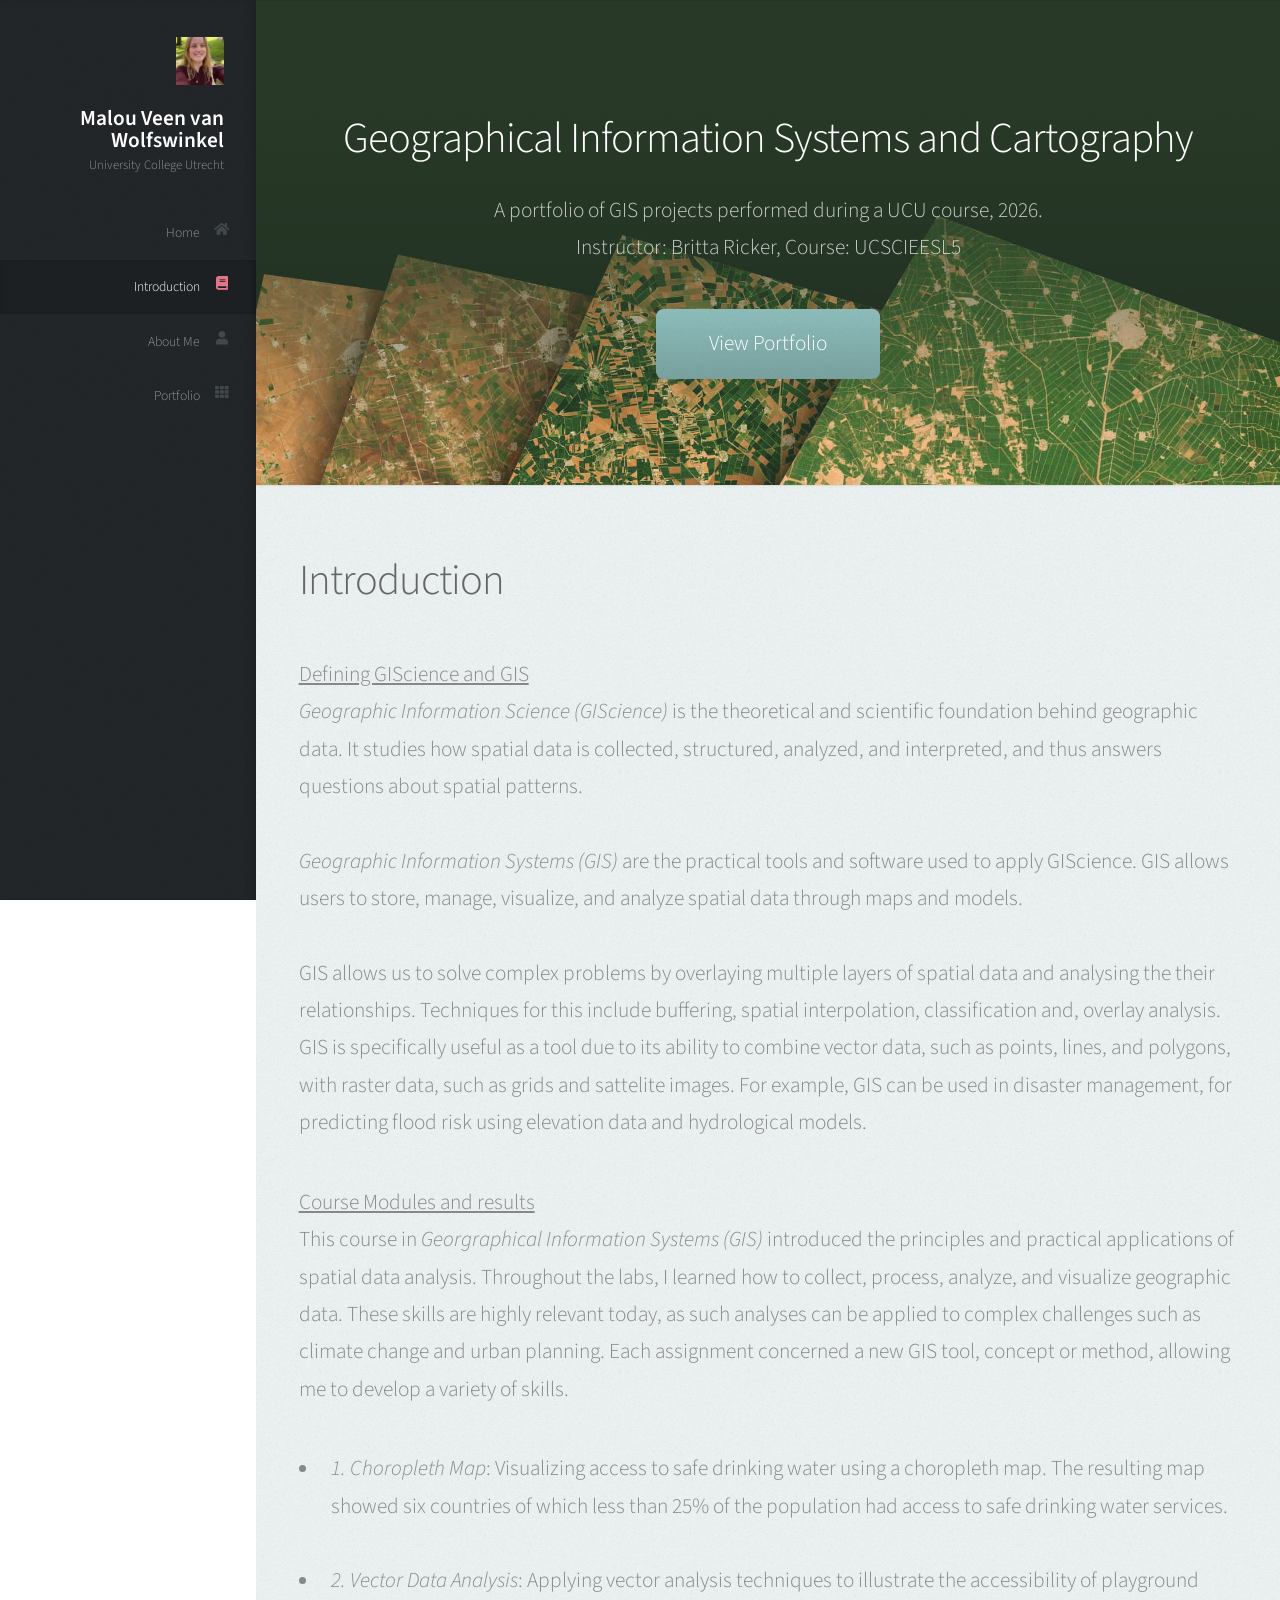
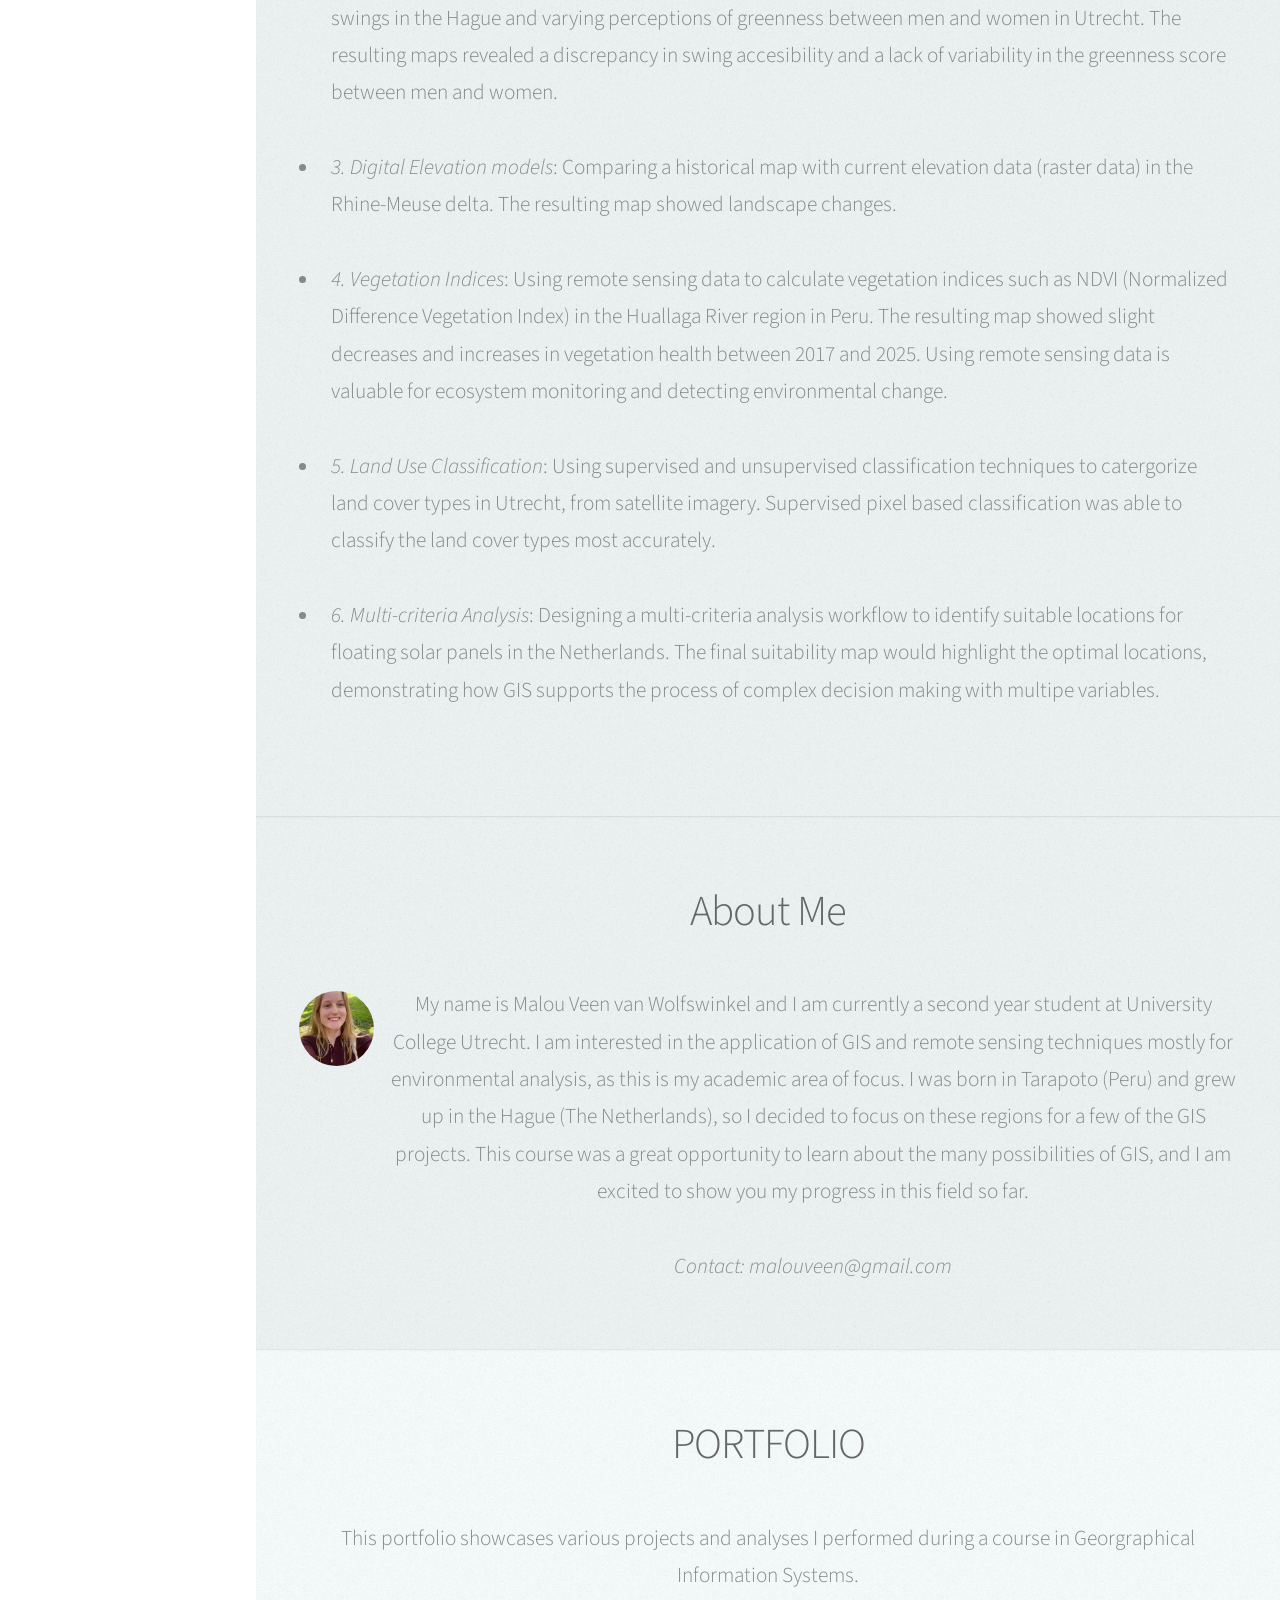
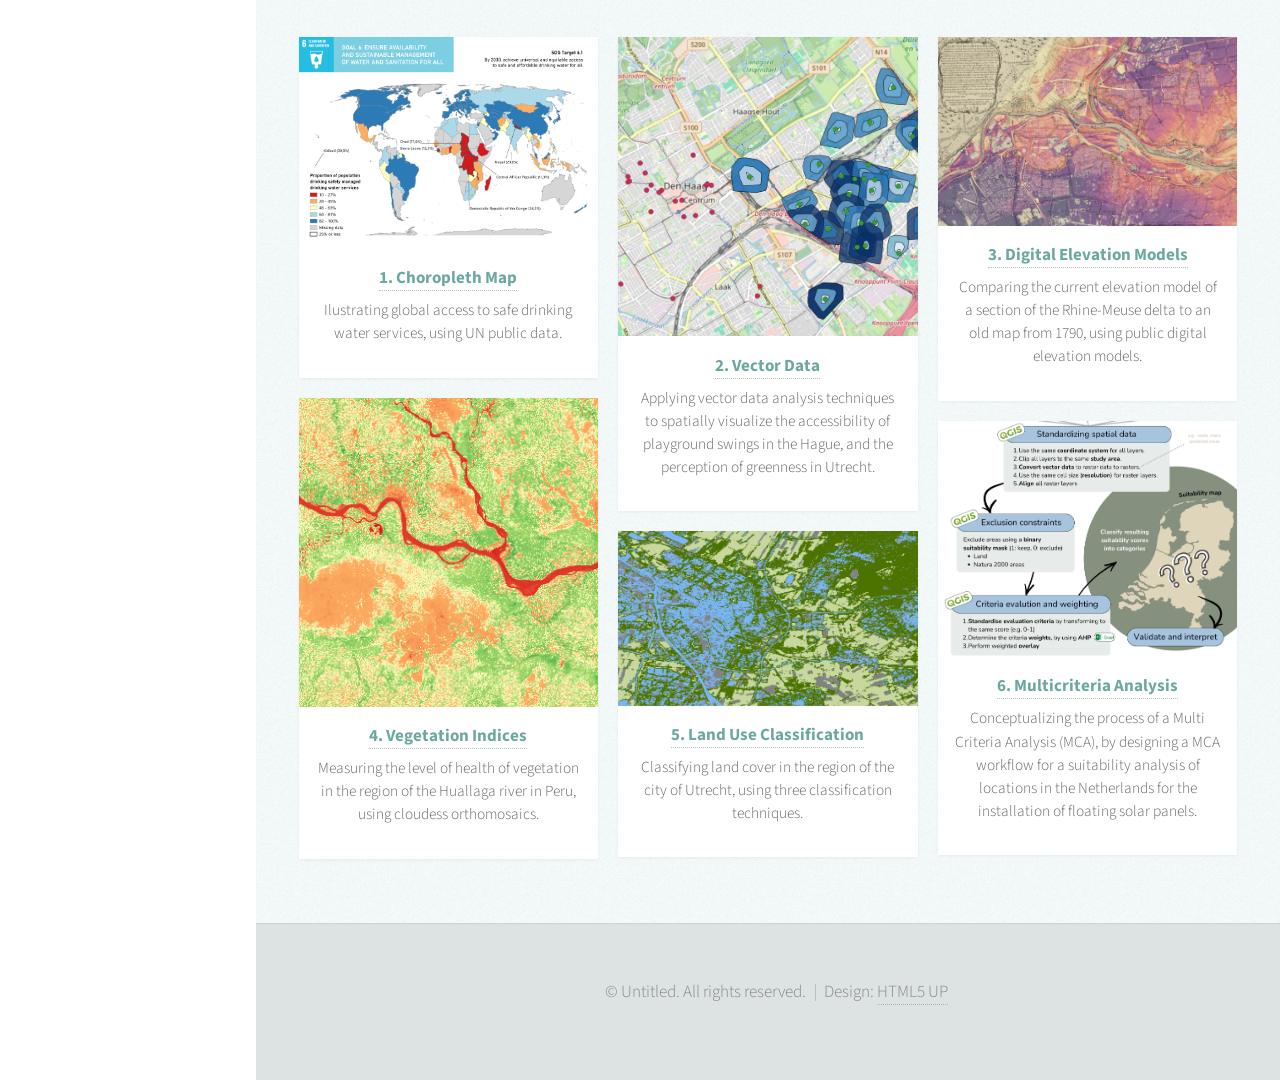
<file: index.html>
<!DOCTYPE HTML>
<!--
	Prologue by HTML5 UP
	html5up.net | @ajlkn
	Free for personal and commercial use under the CCA 3.0 license (html5up.net/license)
-->
<html>
	<head>
		<title>GIS portfolio</title>
		<meta charset="utf-8" />
		<meta name="viewport" content="width=device-width, initial-scale=1, user-scalable=no" />
		<link rel="stylesheet" href="assets/css/main.css" />
	</head>
	<body class="is-preload">

		<!-- Header -->
			<div id="header">

				<div class="top">

					<!-- Logo -->
						<div id="logo">
							<span class="image avatar48"><img src="images/profile.png" alt="" /></span>
							<h1 id="title">Malou Veen van Wolfswinkel</h1>
							<p>University College Utrecht</p>
						</div>

					<!-- Nav -->
						<nav id="nav">
							<ul>
								<li><a href="#top" id="top-link"><span class="icon solid fa-home">Home</span></a></li>
								<li><a href="#introduction" id="introduction-link"><span class="icon solid fa-book">Introduction</span></a></li>
								<li><a href="#about" id="about-link"><span class="icon solid fa-user">About Me</span></a></li>
								<li><a href="#portfolio" id="portfolio-link"><span class="icon solid fa-th">Portfolio</span></a></li>
								<!-- <li><a href="#contact" id="contact-link"><span class="icon solid fa-envelope">Contact</span></a></li> -->
							</ul>
						</nav>

				</div>

			</div>

		<!-- Main -->
			<div id="main">

				<!-- Intro -->
					<section id="top" class="one dark cover">
						<div class="container">

							<header>
								<h2 class="alt"><strong>Geographical Information Systems and Cartography</strong></h2>
								<p>
									A portfolio of GIS projects performed during a UCU course, 2026.<br>
									Instructor: Britta Ricker, Course: UCSCIEESL5<br>
								</p>
							</header>

							<footer>
								<a href="#portfolio" class="button scrolly">View Portfolio</a>
							</footer>

						</div>
					</section>

					<!--Introduction-->
					<section id="introduction" class="three" style="text-align:left;">
						<div class="container" >

							<header>
								<h2>Introduction</h2>
							</header>
							<u>
								Defining GIScience and GIS
							</u>
							<p>
								<i>Geographic Information Science (GIScience)</i> is the theoretical and scientific foundation behind geographic data. 
								It studies how spatial data is collected, structured, analyzed, and interpreted, and thus answers questions about 
								spatial patterns.<br><br>
							
								<i>Geographic Information Systems (GIS)</i> are the practical tools and software used to apply GIScience. 
								GIS allows users to store, manage, visualize, and analyze spatial data through maps and models.<br><br>

								GIS allows us to solve complex problems by overlaying multiple layers of spatial data and analysing the their relationships.
								Techniques for this include buffering, spatial interpolation, classification and, overlay analysis. GIS is specifically useful 
								as a tool due to its ability to combine vector data, such as points, lines, and polygons, with raster data, such as grids and sattelite images.
								For example, GIS can be used in disaster management, for predicting flood risk using elevation data and hydrological models. 
							</p>

							<u>Course Modules and results</u>
							<p>
								This course in <i>Georgraphical Information Systems (GIS)</i> introduced the principles and 
								practical applications of spatial data analysis. Throughout the labs, I learned how to collect,
								process, analyze, and visualize geographic data. These skills are highly relevant today, as such analyses
								can be applied to complex challenges such as climate change and urban planning.
								Each assignment concerned a new GIS tool, concept or method, allowing me to develop a variety of skills.

								<ul>
									<li>
										<i>1. Choropleth Map</i>: Visualizing access to safe drinking water using a choropleth map. The resulting map 
										showed six countries of which less than 25% of the population had access to safe drinking water services.
									</li>
									<br>
									<li>
										<i>2. Vector Data Analysis</i>: Applying vector analysis techniques to illustrate the accessibility of playground swings in the Hague
										and varying perceptions of greenness between men and women in Utrecht. The resulting maps revealed a discrepancy in swing accesibility and 
										a lack of variability in the greenness score between men and women. 
									</li>
									<br>
									<li>
										<i>3. Digital Elevation models</i>: Comparing a historical map with current elevation data (raster data) in the Rhine-Meuse delta.
										The resulting map showed landscape changes.
									</li>
									<br>
									<li>
										<i>4. Vegetation Indices</i>: Using remote sensing data to calculate vegetation indices such as NDVI (Normalized Difference Vegetation Index) in the Huallaga River region in Peru.
										The resulting map showed slight decreases and increases in vegetation health between 2017 and 2025. Using remote sensing data is valuable for ecosystem monitoring and detecting environmental change.
									</li>
									<br>
									<li>
										<i>5. Land Use Classification</i>: Using supervised and unsupervised classification techniques to catergorize land cover types in Utrecht, from satellite imagery.
										Supervised pixel based classification was able to classify the land cover types most accurately.
									</li>
									<br>
									<li>
										<i>6. Multi-criteria Analysis</i>: Designing a multi-criteria analysis workflow to identify suitable locations for floating solar panels in the Netherlands. The final suitability map would 
										highlight the optimal locations, demonstrating how GIS supports the process of complex decision making with multipe variables.
									</li>
							</p>
						</div>
					</section>

					<!-- About Me -->
					<section id="about" class="three">
						<div class="container">

							<header>
								<h2>About Me</h2>
							</header>

							<div class="about-flex">
								<img src="images/profile.png" alt="" class="about-img" />

								<p>
									My name is Malou Veen van Wolfswinkel and I am currently a second year student at University College Utrecht.   
									I am interested in the application of GIS and remote sensing techniques mostly for environmental analysis, as  
									this is my academic area of focus. I was born in Tarapoto (Peru) and grew up in the Hague (The Netherlands), so   
									I decided to focus on these regions for a few of the GIS projects. This course was a great opportunity to learn   
									about the many possibilities of GIS, and I am excited to show you my progress in this field so far.  <br><br>

									<i>Contact: malouveen@gmail.com</i>
								</p>
							</div>

						</div>
					</section>
					
				<!-- Portfolio -->
					<section id="portfolio" class="two">
						<div class="container">

							<header>
								<h2>PORTFOLIO</h2>
							</header>

							<p>This portfolio showcases various projects and analyses I performed during a course in Georgraphical Information Systems.</p>

							<div class="row">
								<div class="col-4 col-12-mobile">
									<article class="item">
										<a href="1_choropleth_map.html" class="image fit"><img src="images/1_map_combined.png" alt="" /></a>
										<header>
											<h3>
												<a href="1_choropleth_map.html">1. Choropleth Map</a>
											</h3>
											<p>Ilustrating global access to safe drinking water services, using UN public data.</p>
										</header>
									</article>
									<article class="item">
										<a href="4_vegetation_indices_embedded.html" class="image fit"><img src="images/4_vegetation_indices_cover.png" alt="" /></a>
										<header>
											<h3>
												<a href="4_vegetation_indices_embedded.html">4. Vegetation Indices</a>
											</h3>
											<p>Measuring the level of health of vegetation in the region of the Huallaga river in Peru, using cloudess orthomosaics.</p>
										</header>
									</article>
								</div>
								<div class="col-4 col-12-mobile">
									<article class="item">
										<a href="2_vector_data.html" class="image fit"><img src="images/2_residences_cover.png" alt="" /></a>
										<header>
											<h3>
												<a href="2_vector_data.html">2. Vector Data</a>
											</h3>
											<p>Applying vector data analysis techniques to spatially visualize the accessibility of playground swings in the Hague, and the perception of greenness in Utrecht. </p>
										</header>
									</article>
									<article class="item">
										<a href="5_land_use.html" class="image fit"><img src="images/5_cover.png" alt="" /></a>
										<header>
											<h3>
												<a href="5_land_use.html">5. Land Use Classification</a>
											</h3>
											<p>Classifying land cover in the region of the city of Utrecht, using three classification techniques.</p>
										</header>
									</article>
								</div>
								<div class="col-4 col-12-mobile">
									<article class="item">
										<a href="3_digital_elevation.html" class="image fit"><img src="images/3_elevation_cover.png" alt="" /></a>
										<header>
											<h3>
												<a href="3_digital_elevation.html">3. Digital Elevation Models</a>
											</h3>
											<p>Comparing the current elevation model of a section of the Rhine-Meuse delta to an old map from 1790, using public digital elevation models.</p>
										</header>
									</article>
									<article class="item">
										<a href="6_multi_criteria_analysis.html" class="image fit"><img src="images/6_cover.png" alt="" /></a>
										<header>
											<h3>
												<a href="6_multi_criteria_analysis.html">6. Multicriteria Analysis</a>
											</h3>
											<p>Conceptualizing the process of a Multi Criteria Analysis (MCA), by designing a MCA workflow for a suitability analysis of locations in the Netherlands for the installation of floating solar panels. </p>
										</header>
									</article>
								</div>
							</div>

						</div>
					</section>

			</div>

		<!-- Footer -->
			<div id="footer">

				<!-- Copyright -->
					<ul class="copyright">
						<li>&copy; Untitled. All rights reserved.</li><li>Design: <a href="http://html5up.net">HTML5 UP</a></li>
					</ul>

			</div>

		<!-- Scripts -->
			<script src="assets/js/jquery.min.js"></script>
			<script src="assets/js/jquery.scrolly.min.js"></script>
			<script src="assets/js/jquery.scrollex.min.js"></script>
			<script src="assets/js/browser.min.js"></script>
			<script src="assets/js/breakpoints.min.js"></script>
			<script src="assets/js/util.js"></script>
			<script src="assets/js/main.js"></script>

	</body>
</html>
</file>
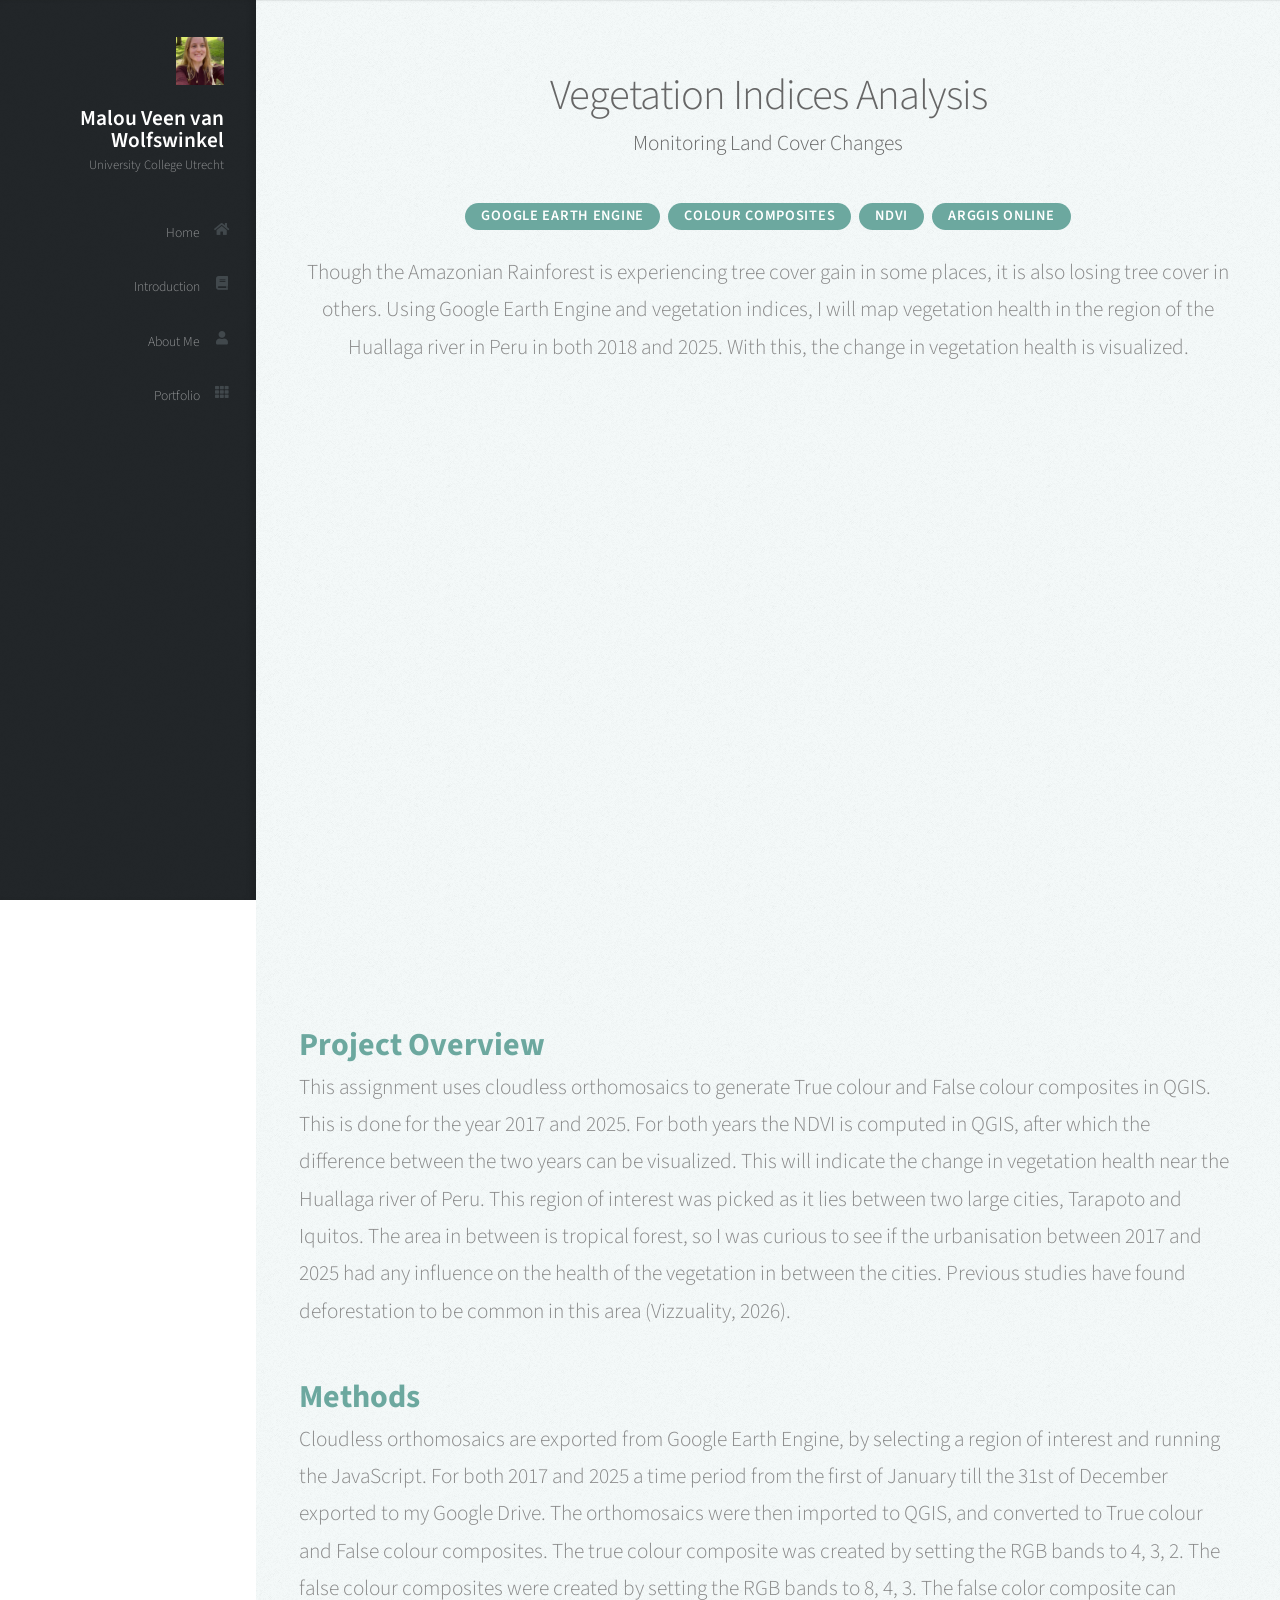
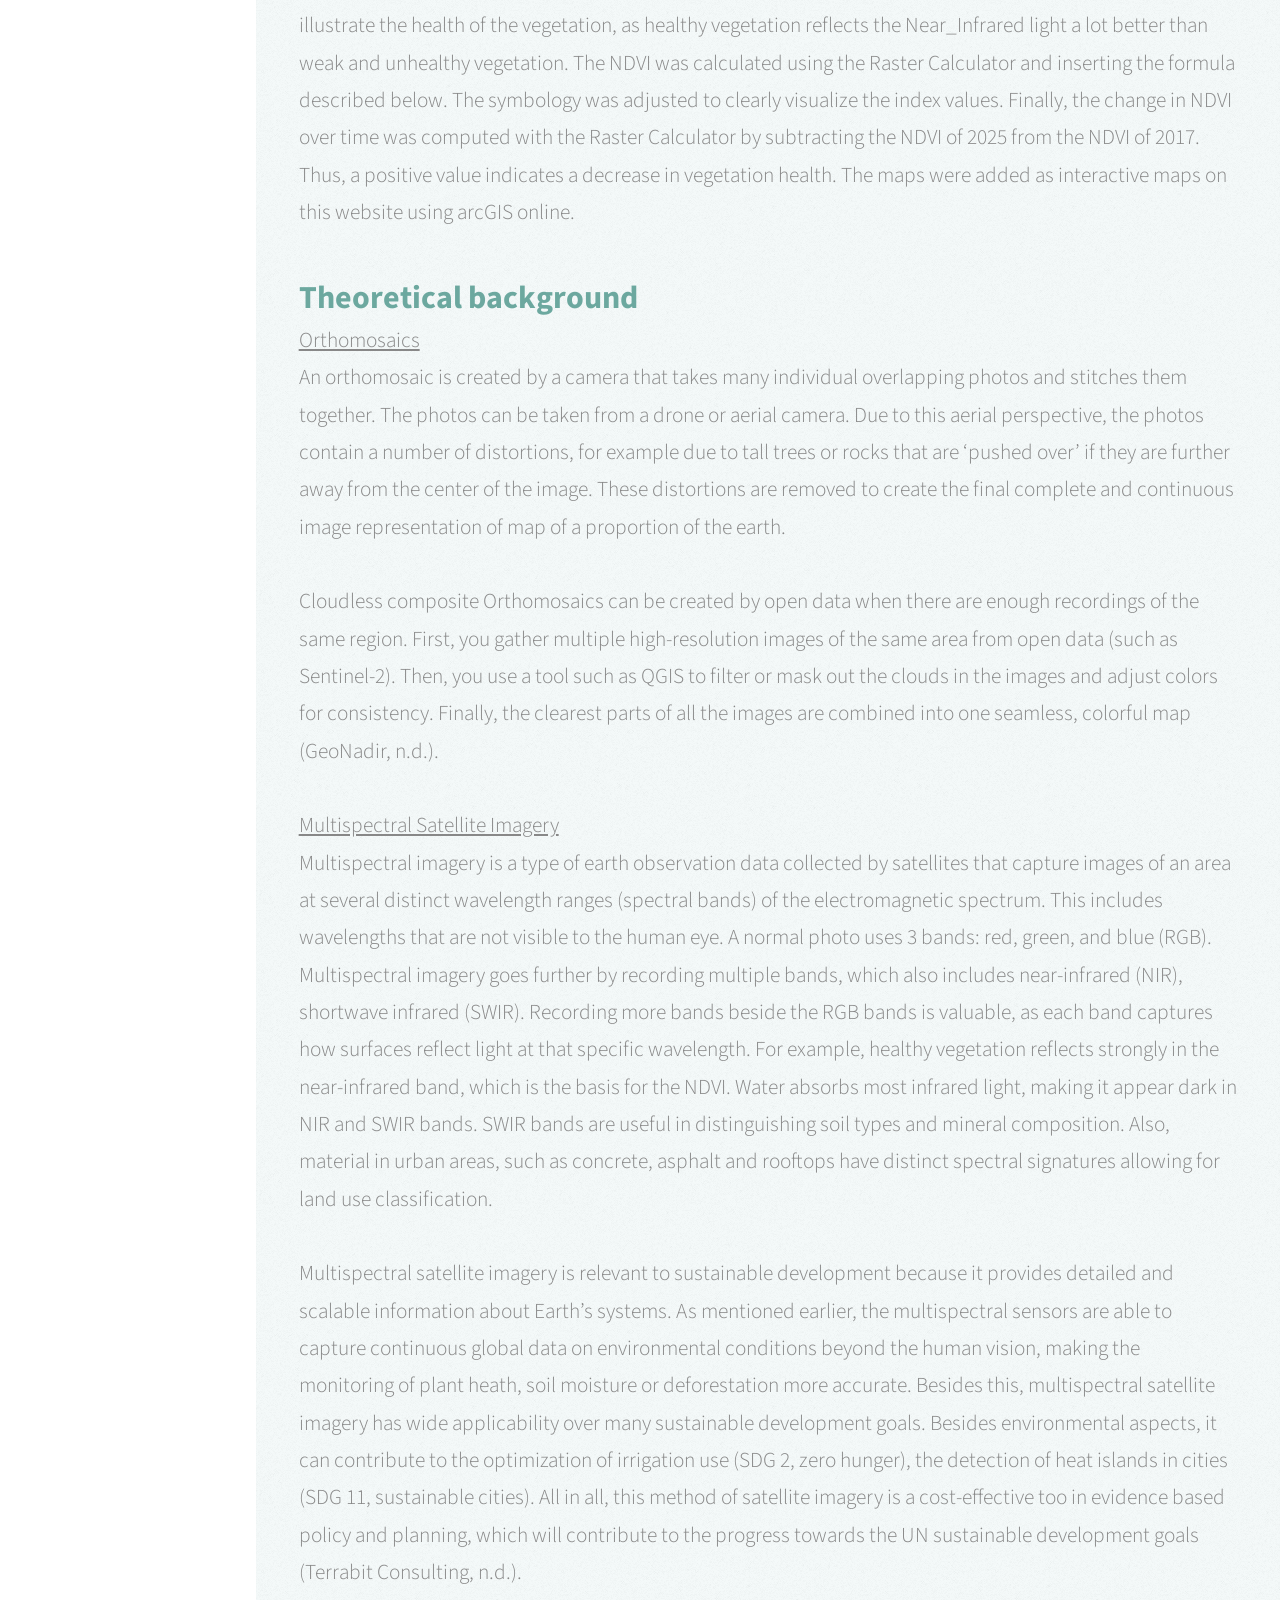
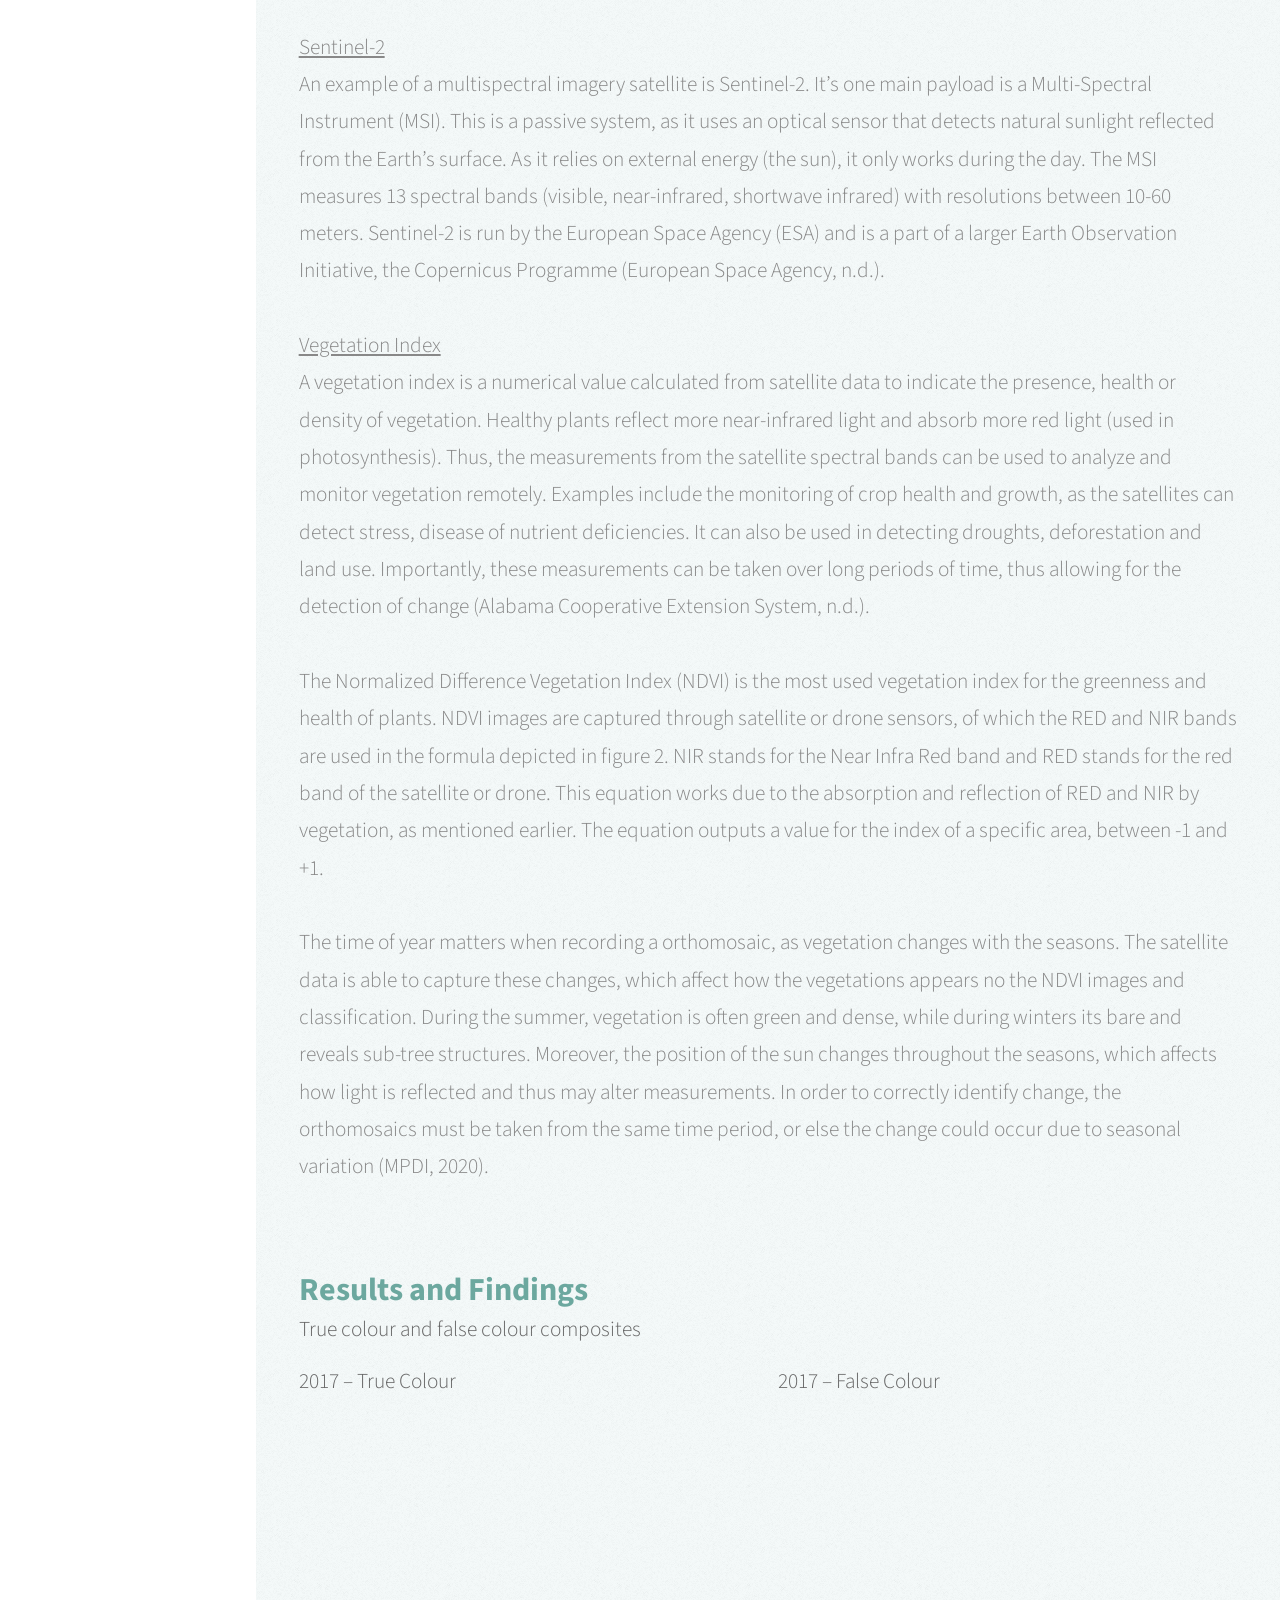
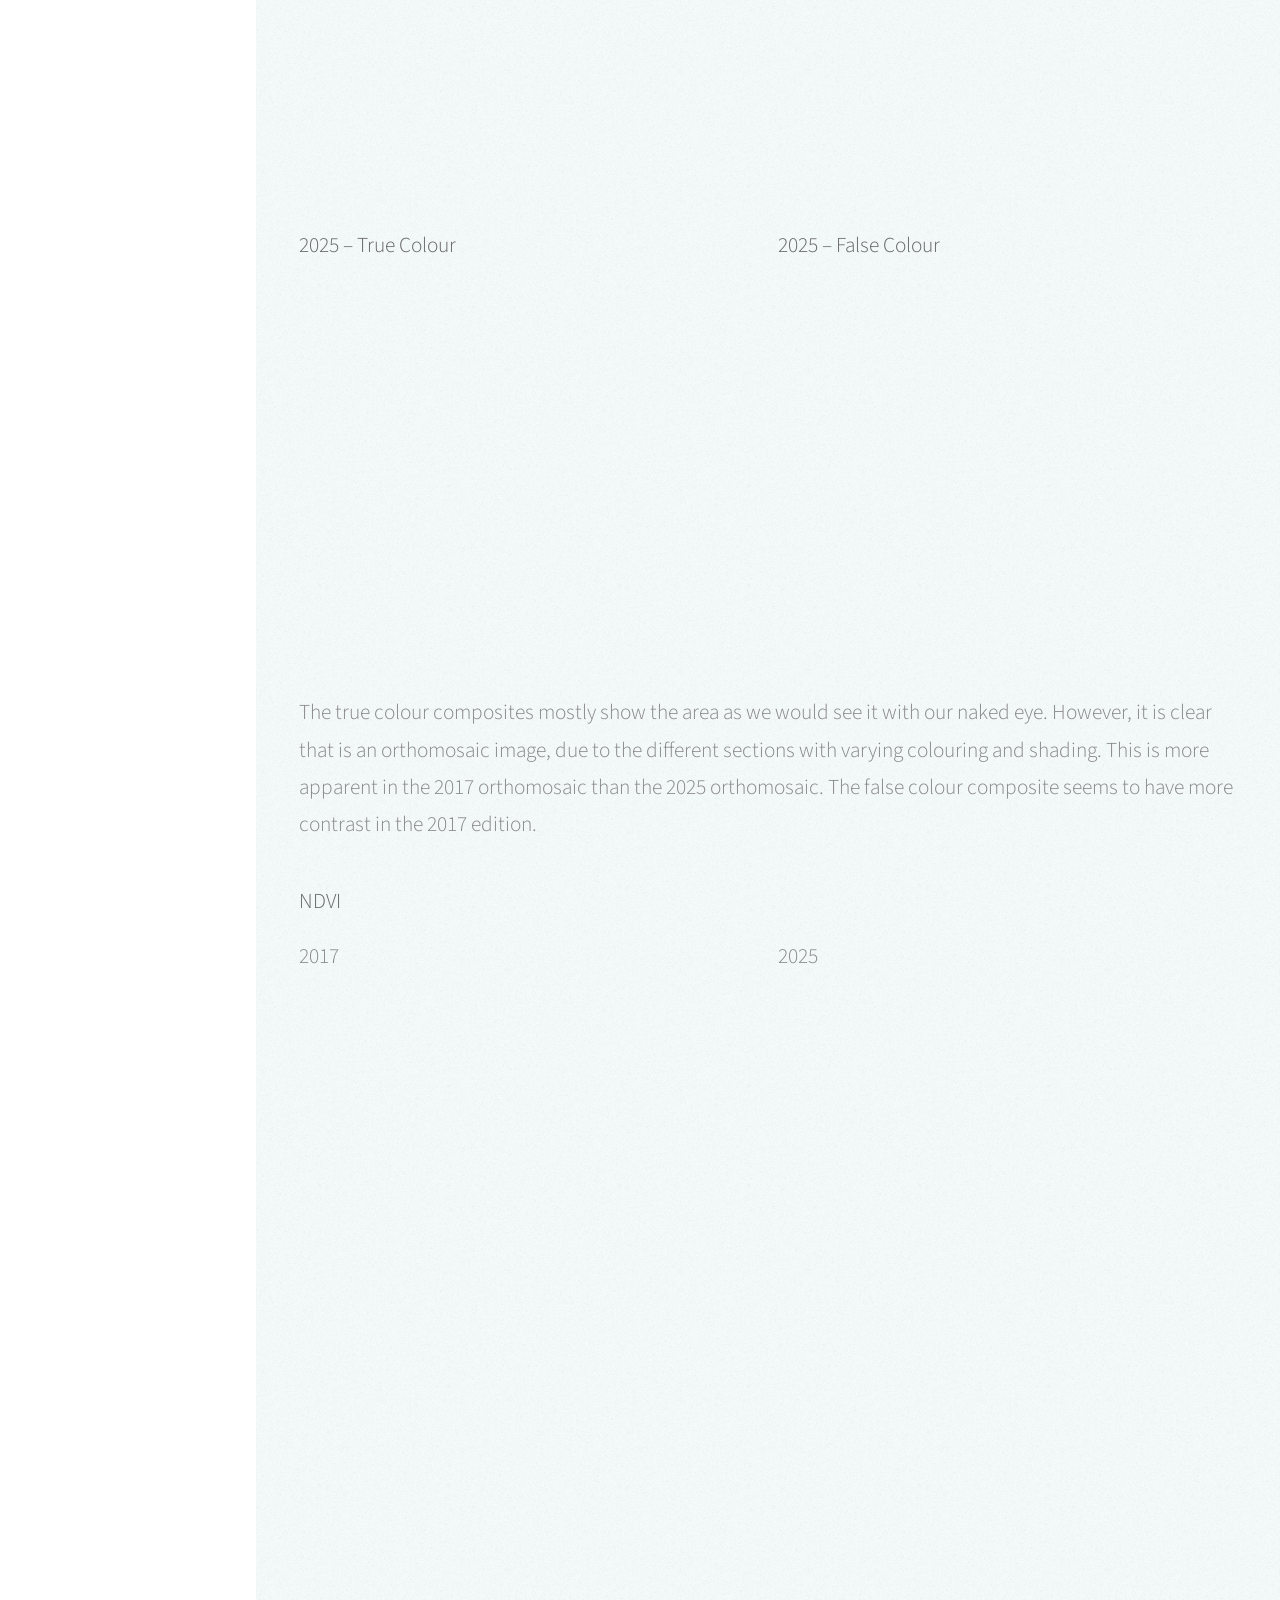
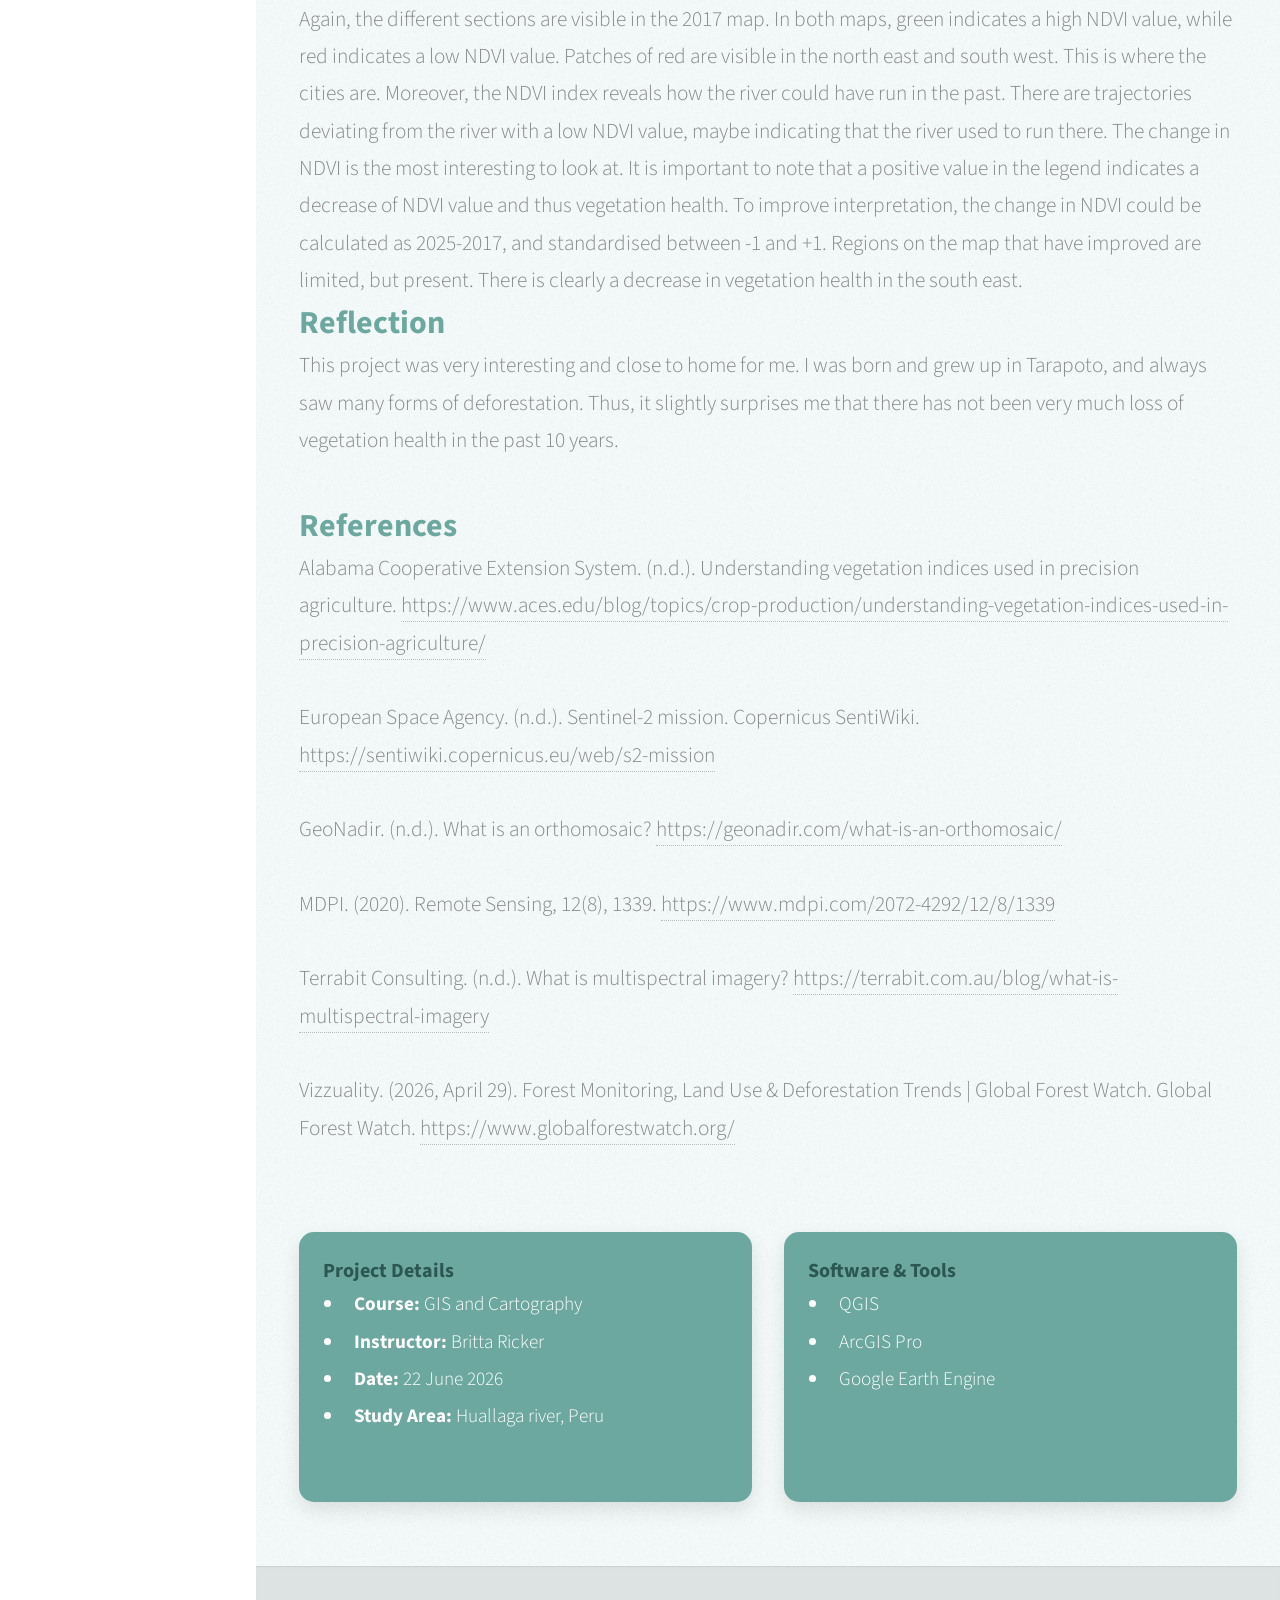
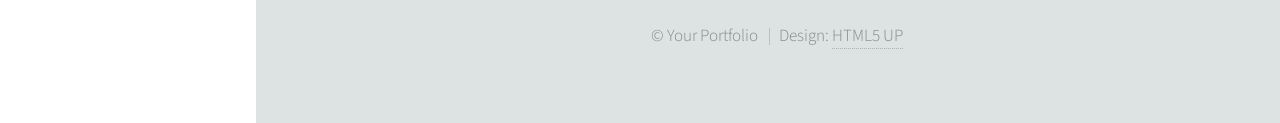
<file: 4_vegetation_indices_embedded.html>
<!DOCTYPE HTML>
<!-- Styled to match template_index.html -->
<html>

  <head>
    <title>4. Vegetation Indices Analysis</title>
    <meta charset="utf-8" />
    <meta name="viewport" content="width=device-width, initial-scale=1" />

    <!-- ✅ Template CSS -->
    <link rel="stylesheet" href="assets/css/main.css" />

    <style>
    body {
      margin: 0;
    }

    .grid {
      display: grid;
      grid-template-columns: 1fr 1fr;  /* 2 columns */
      grid-template-rows: 1fr 1fr;     /* 2 rows */
      height: 100vh;                   /* full screen height */
      width: 100vw;                    /* full screen width */
    }

    arcgis-embedded-map {
      width: 100%;
      height: 100%;
    }

    .map-grid-2x2 {
      display: grid;
      grid-template-columns: 1fr 1fr;
      gap: 20px;
      margin: 20px 0;
    }

    .map-row-2 {
      display: grid;
      grid-template-columns: 1fr 1fr;
      gap: 20px;
      margin: 20px 0;
    }

    .map-card iframe {
      width: 100%;
      height: 400px;
      border: none;
    }
    </style>

  </head>

  <body class="is-preload">

    <!-- Header (same as template) -->
    <div id="header">

      <div class="top">

        <!-- Logo -->
        <div id="logo">
          <span class="image avatar48">
            <img src="images/profile.png" alt="" />
          </span>
          <h1 id="title">Malou Veen van Wolfswinkel</h1>
          <p>University College Utrecht</p>
        </div>

        <!-- Nav -->
        <nav id="nav">
          <ul>
            <li><a href="index.html#top"><span class="icon solid fa-home">Home</span></a></li>
            <li><a href="index.html#introduction"><span class="icon solid fa-book">Introduction</span></a></li>
            <li><a href="index.html#about"><span class="icon solid fa-user">About Me</span></a></li>
            <li><a href="index.html#portfolio"><span class="icon solid fa-th">Portfolio</span></a></li>
          </ul>
        </nav>

      </div>
    </div>

    
    <!-- Main -->
    <div id="main">

      <!-- Project Section -->
      <section class="two">
        <div class="container">

          <header>
            <h2>Vegetation Indices Analysis</h2>
            <h4> Monitoring Land Cover Changes</h4>
          </header>

          <div class="hero-meta">
            <div class="meta-item">
              Google Earth Engine
            </div>

            <div class="meta-item">
              Colour Composites
            </div>

            <div class="meta-item">
              NDVI
            </div>

            <div class="meta-item">
                argGIS online
            </div>    
          </div>

          <p>
            Though the Amazonian Rainforest is experiencing tree cover gain in some places, it is also losing tree cover in others.
            Using Google Earth Engine and vegetation indices, I will map vegetation health in the region of the Huallaga river in Peru in both 2018 and 2025.
            With this, the change in vegetation health is visualized.
          </p>

          <!-- Content Grid -->
            <div>
              <iframe width="700" height="600" allow="local-network-access; geolocation" title="NDVI change (2017-2025)" src="https://uni-utrecht.maps.arcgis.com/apps/mapviewer/index.html?configurableview=true&webmap=67add1e4744f4b5094cd7c359ca94852&theme=light&heading=true&legend=true&center=-75.92848113428431,-4.747829581661126&scale=2311162.217155" ></iframe>
            </div>

            <div class="row">
            <div class="col-12 col-12-mobile">
              <div style="width: 100%; text-align: left;">
                <h3>Project Overview</h3>
                <p>
                  This assignment uses cloudless orthomosaics to generate True colour and False colour composites 
                  in QGIS. This is done for the year 2017 and 2025. 
                  For both years the NDVI is computed in QGIS, after which the difference between the two years can be visualized. This will 
                  indicate the change in vegetation health near the Huallaga river of Peru. This region of interest was picked as it lies between two large cities,
                  Tarapoto and Iquitos. The area in between is tropical forest, so I was curious to see if the urbanisation between 2017 and 2025 had any influence 
                  on the health of the vegetation in between the cities. Previous studies have found deforestation to be common in this area (Vizzuality, 2026). 
                </p>
                
                <h3>Methods</h3>
                <p>
                  Cloudless orthomosaics are exported from Google Earth Engine, by selecting a region of interest and running the JavaScript. For both 
                  2017 and 2025 a time period from the first of January till the 31st of December exported to my Google Drive. The orthomosaics were then imported to QGIS, 
                  and converted to True colour and False colour composites. The true colour composite was created by setting the RGB bands to 4, 3, 2. The 
                  false colour composites were created by setting the RGB bands to 8, 4, 3. The false color composite can illustrate the health of the vegetation, as healthy
                  vegetation reflects the Near_Infrared light a lot better than weak and unhealthy vegetation.
                  
                
                  The NDVI was calculated using the Raster Calculator and inserting the formula described below. The symbology was adjusted to clearly visualize the index values.
                  Finally, the change in NDVI over time was computed with the Raster Calculator by subtracting the NDVI of 2025 from the NDVI of 2017. Thus, a positive value indicates 
                  a decrease in vegetation health.
                  The maps were added as interactive maps on this website using arcGIS online.
                </p>

                <h3>Theoretical background</h3>
                <p>
                  <u>Orthomosaics</u><br>
                  An orthomosaic is created by a camera that takes many individual overlapping photos and stitches them together. The photos can be taken from a drone or aerial camera. 
                  Due to this aerial perspective, the photos contain a number of distortions, for example due to tall trees or rocks that are ‘pushed over’ if they are further away from 
                  the center of the image. These distortions are removed to create the final complete and continuous image representation of map of a proportion of the earth. <br><br>

                  Cloudless composite Orthomosaics can be created by open data when there are enough recordings of the same region. First, you gather multiple high-resolution images of the 
                  same area from open data (such as Sentinel-2). Then, you use a tool such as QGIS to filter or mask out the clouds in the images and adjust colors for consistency. Finally, 
                  the clearest parts of all the images are combined into one seamless, colorful map (GeoNadir, n.d.). <br><br>

                  <u>Multispectral Satellite Imagery</u><br>
                  Multispectral imagery is a type of earth observation data collected by satellites that capture images of an area at several distinct wavelength ranges (spectral bands) of the
                  electromagnetic spectrum. This includes wavelengths that are not visible to the human eye. A normal photo uses 3 bands: red, green, and blue (RGB). Multispectral imagery goes 
                  further by recording multiple bands, which also includes near-infrared (NIR), shortwave infrared (SWIR). Recording more bands beside the RGB bands is valuable, as each band 
                  captures how surfaces reflect light at that specific wavelength. For example, healthy vegetation reflects strongly in the near-infrared band, which is the basis for the NDVI. 
                  Water absorbs most infrared light, making it appear dark in NIR and SWIR bands. SWIR bands are useful in distinguishing soil types and mineral composition. Also, material in urban areas, 
                  such as concrete, asphalt and rooftops have distinct spectral signatures allowing for land use classification.<br><br>

                  Multispectral satellite imagery is relevant to sustainable development because it provides detailed and scalable information about Earth’s systems. As mentioned earlier, the multispectral 
                  sensors are able to capture continuous global data on environmental conditions beyond the human vision, making the monitoring of plant heath, soil moisture or deforestation more accurate. 
                  Besides this, multispectral satellite imagery has wide applicability over many sustainable development goals. Besides environmental aspects, it can contribute to the optimization of irrigation use 
                  (SDG 2, zero hunger), the detection of heat islands in cities (SDG 11, sustainable cities). All in all, this method of satellite imagery is a cost-effective too in evidence based policy and planning, 
                  which will contribute to the progress towards the UN sustainable development goals (Terrabit Consulting, n.d.). <br><br>

                  <u>Sentinel-2</u><br>
                  An example of a multispectral imagery satellite is Sentinel-2. It’s one main payload is a Multi-Spectral Instrument (MSI). This is a passive system, as it uses an optical sensor that detects natural 
                  sunlight reflected from the Earth’s surface. As it relies on external energy (the sun), it only works during the day. The MSI measures 13 spectral bands (visible, near-infrared, shortwave infrared) with 
                  resolutions between 10-60 meters. Sentinel-2 is run by the European Space Agency (ESA) and is a part of a larger Earth Observation Initiative, the Copernicus Programme (European Space Agency, n.d.). <br><br>

                  <u>Vegetation Index</u> <br>
                  A vegetation index is a numerical value calculated from satellite data to indicate the presence, health or density of vegetation. Healthy plants reflect more near-infrared light and absorb more red light 
                  (used in photosynthesis). Thus, the measurements from the satellite spectral bands can be used to analyze and monitor vegetation remotely. Examples include the monitoring of crop health and growth, as the 
                  satellites can detect stress, disease of nutrient deficiencies. It can also be used in detecting droughts, deforestation and land use. Importantly, these measurements can be taken over long periods of time, 
                  thus allowing for the detection of change (Alabama Cooperative Extension System, n.d.). <br><br>

                  The Normalized Difference Vegetation Index (NDVI) is the most used vegetation index for the greenness and health of plants. NDVI images are captured through satellite or drone sensors, of which the RED and 
                  NIR bands are used in the formula depicted in figure 2. NIR stands for the Near Infra Red band and RED stands for the red band of the satellite or drone. This equation works due to the absorption and reflection 
                  of RED and NIR by vegetation, as mentioned earlier. The equation outputs a value for the index of a specific area, between -1 and +1.<br><br>

                  The time of year matters when recording a orthomosaic, as vegetation changes with the seasons. The satellite data is able to capture these changes, which affect how the vegetations appears no the NDVI images and classification. 
                  During the summer, vegetation is often green and dense, while during winters its bare and reveals sub-tree structures. Moreover, the position of the sun changes throughout the seasons, which affects how light is reflected and 
                  thus may alter measurements. In order to correctly identify change, the orthomosaics must be taken from the same time period, or else the change could occur due to seasonal variation (MPDI, 2020). <br><br>
                </p>
        
                <h3>Results and Findings</h3>
                <h4>True colour and false colour composites</h4>
                <!--Embedded maps-->
                <div class="map-grid-2x2">
                  <div class="map-card">
                    <h4>2017 – True Colour</h4>
                    <iframe src="https://uni-utrecht.maps.arcgis.com/apps/mapviewer/index.html?webmap=91cdacb8e5cd4a33bd344192e1623de5" allowfullscreen></iframe>
                  </div>

                  <div class="map-card">
                    <h4>2017 – False Colour</h4>
                    <iframe src="https://uni-utrecht.maps.arcgis.com/apps/mapviewer/index.html?webmap=3debe3abaf564049ad118ff455d5e603" allowfullscreen></iframe>
                  </div>

                  <div class="map-card">
                    <h4>2025 – True Colour</h4>
                    <iframe src="https://uni-utrecht.maps.arcgis.com/apps/mapviewer/index.html?webmap=ee752295334b4fd0af86e637c3c4a2ba" allowfullscreen></iframe>
                  </div>

                  <div class="map-card">
                    <h4>2025 – False Colour</h4>
                    <iframe src="https://uni-utrecht.maps.arcgis.com/apps/mapviewer/index.html?webmap=a9d6d8863a0649a9b343785b0809d33d" allowfullscreen></iframe>
                  </div>
                </div>

                <p>
                    The true colour composites mostly show the area as we would see it with our naked eye. However,
                    it is clear that is an orthomosaic image, due to the different sections with varying colouring and shading. 
                    This is more apparent in the 2017 orthomosaic than the 2025 orthomosaic. The false colour composite seems to
                    have more contrast in the 2017 edition.  
                </p>

                <h5>NDVI</h5>
                <!--Embedded maps-->

                <div class="map-row-2">
                  <div>
                    <p>2017</p>
                    <iframe src="https://uni-utrecht.maps.arcgis.com/apps/mapviewer/index.html?webmap=fcc36df7e34847e291d8008efc07dfa9" allowfullscreen></iframe>
                  </div>

                  <div>
                    <p>2025</p>
                    <iframe src="https://uni-utrecht.maps.arcgis.com/apps/mapviewer/index.html?webmap=b1f8f48916484cd1aaa8e65cd1eeba64" allowfullscreen></iframe>
                  </div>
                </div>

                Again, the different sections are visible in the 2017 map. In both maps, green indicates a high NDVI value,
                while red indicates a low NDVI value. Patches of red are visible in the north east and south west. This is where the cities are. 
                Moreover, the NDVI index reveals how the river could have run in the past. There are trajectories deviating from the river with a low
                NDVI value, maybe indicating that the river used to run there. 

                The change in NDVI is the most interesting to look at. It is important to note that a positive value in the legend indicates a decrease of NDVI value and thus vegetation health. 
                To improve interpretation, the change in NDVI could be calculated as 2025-2017, and standardised between -1 and +1. Regions on the 
                map that have improved are limited, but present. There is clearly a decrease in vegetation health in the south east.
                <h3>Reflection</h3>
                <p>
                  This project was very interesting and close to home for me. I was born and grew up in Tarapoto, and always saw many forms of deforestation.
                  Thus, it slightly surprises me that there has not been very much loss of vegetation health in the past 10 years.
                </p>

                <h3>References</h3>
                Alabama Cooperative Extension System. (n.d.). Understanding vegetation indices used in precision agriculture. <a href="https://www.aces.edu/blog/topics/crop-production/understanding-vegetation-indices-used-in-precision-agriculture/">https://www.aces.edu/blog/topics/crop-production/understanding-vegetation-indices-used-in-precision-agriculture/</a> <br><br>
                European Space Agency. (n.d.). Sentinel-2 mission. Copernicus SentiWiki. <a href="https://sentiwiki.copernicus.eu/web/s2-mission">https://sentiwiki.copernicus.eu/web/s2-mission</a> <br><br>
                GeoNadir. (n.d.). What is an orthomosaic? <a href="https://geonadir.com/what-is-an-orthomosaic/">https://geonadir.com/what-is-an-orthomosaic/</a> <br><br>
                MDPI. (2020). Remote Sensing, 12(8), 1339. <a href="https://www.mdpi.com/2072-4292/12/8/1339">https://www.mdpi.com/2072-4292/12/8/1339</a> <br><br>
                Terrabit Consulting. (n.d.). What is multispectral imagery? <a href="https://terrabit.com.au/blog/what-is-multispectral-imagery">https://terrabit.com.au/blog/what-is-multispectral-imagery</a> <br><br>
                Vizzuality. (2026, April 29). Forest Monitoring, Land Use &amp; Deforestation Trends | Global Forest Watch. Global Forest Watch. <a href="https://www.globalforestwatch.org/">https://www.globalforestwatch.org/</a> <br><br>
              </div>
            </div>
          </div>

          <!-- Bottom Cards -->
          <div class="card-row">
            <div class="info-card">
              <h3>Project Details</h3>
              <ul>
                <li><strong>Course:</strong> GIS and Cartography</li>
                <li><strong>Instructor:</strong> Britta Ricker</li>
                <li><strong>Date:</strong> 22 June 2026</li>
                <li><strong>Study Area:</strong> Huallaga river, Peru</li>
              </ul>
            </div>

            <div class="info-card">
              <h3>Software & Tools</h3>
              <ul>
                <li>QGIS</li>
                <li>ArcGIS Pro</li>
                <li>Google Earth Engine</li>
              </ul>
            </div>
          </div>
        </div>
      </section>

    </div>

    <!-- Footer -->
    <div id="footer">
      <ul class="copyright">
        <li>&copy; Your Portfolio</li>
        <li>Design: <a href="http://html5up.net">HTML5 UP</a></li>
      </ul>
    </div>

    <!-- Scripts (same as template) -->
    <script src="assets/js/jquery.min.js"></script>
    <script src="assets/js/jquery.scrolly.min.js"></script>
    <script src="assets/js/jquery.scrollex.min.js"></script>
    <script src="assets/js/browser.min.js"></script>
    <script src="assets/js/breakpoints.min.js"></script>
    <script src="assets/js/util.js"></script>
    <script src="assets/js/main.js"></script>

  </body>
</html>
</file>
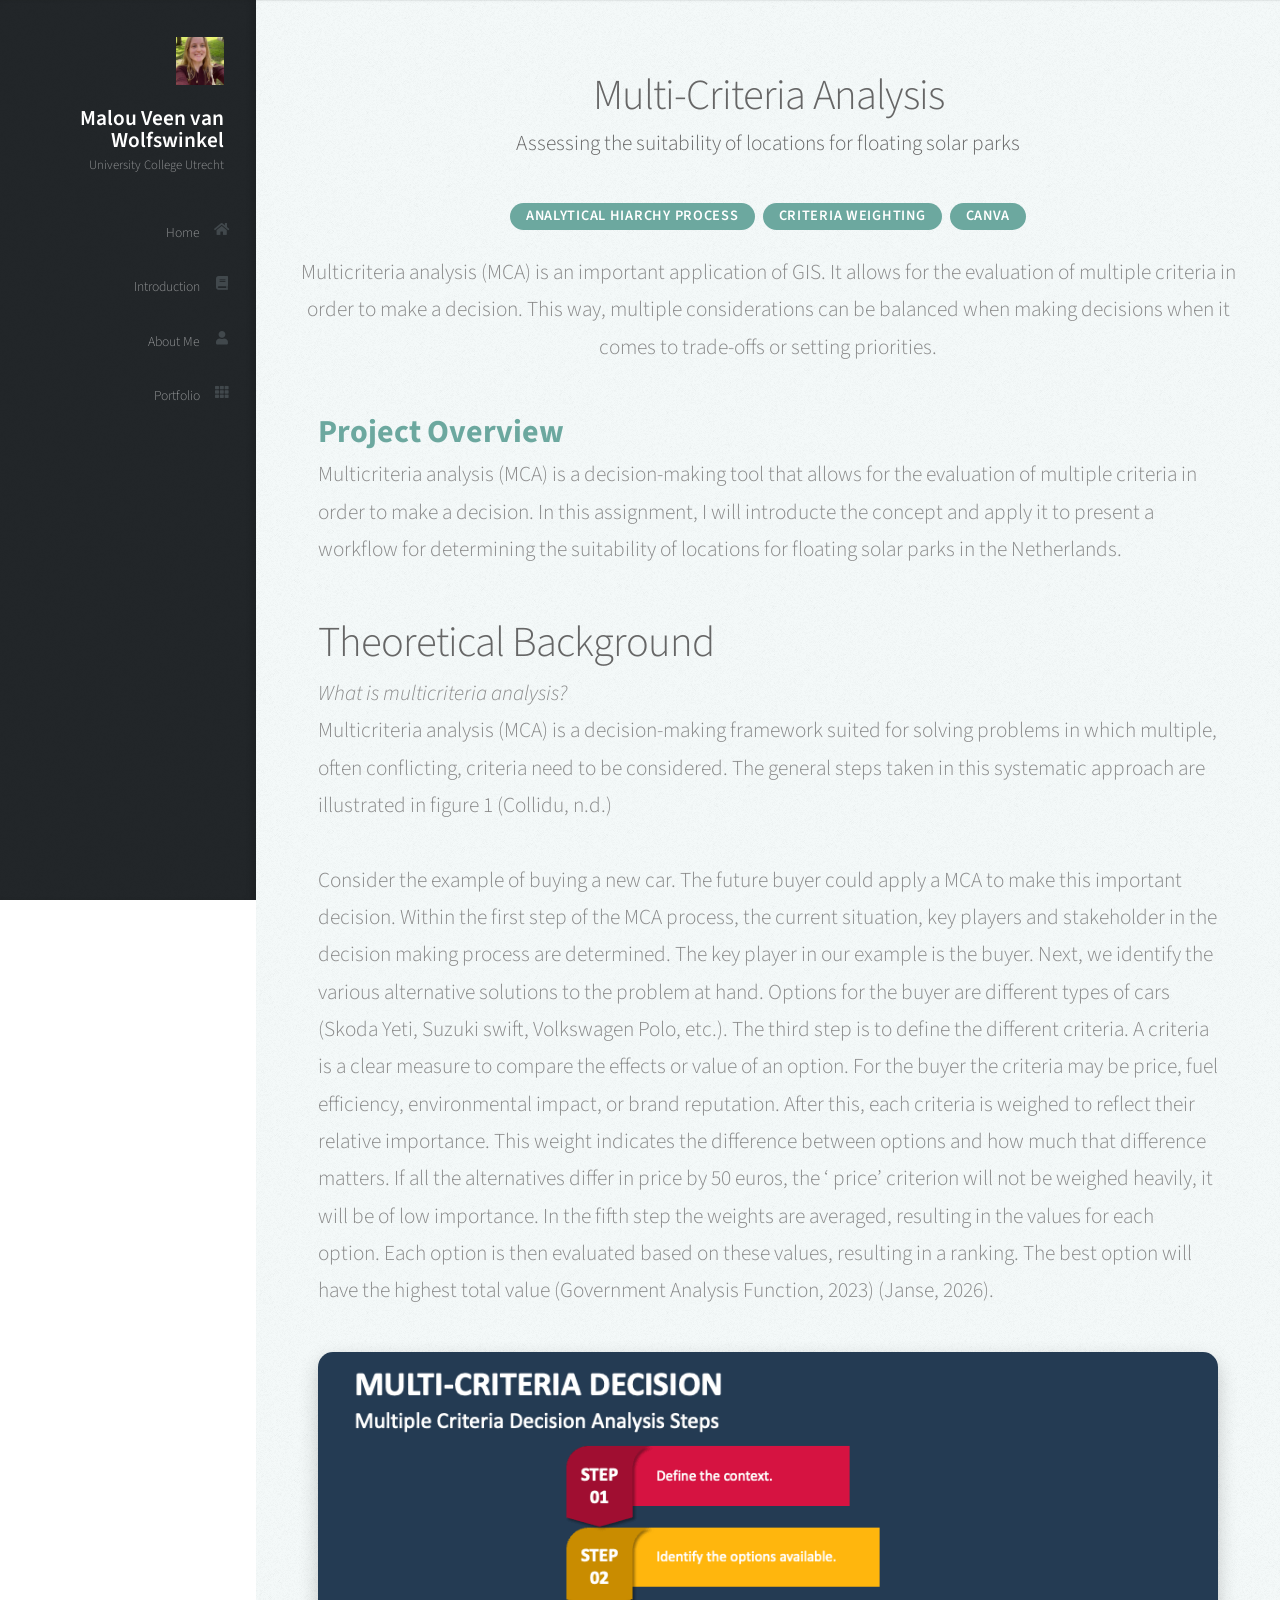
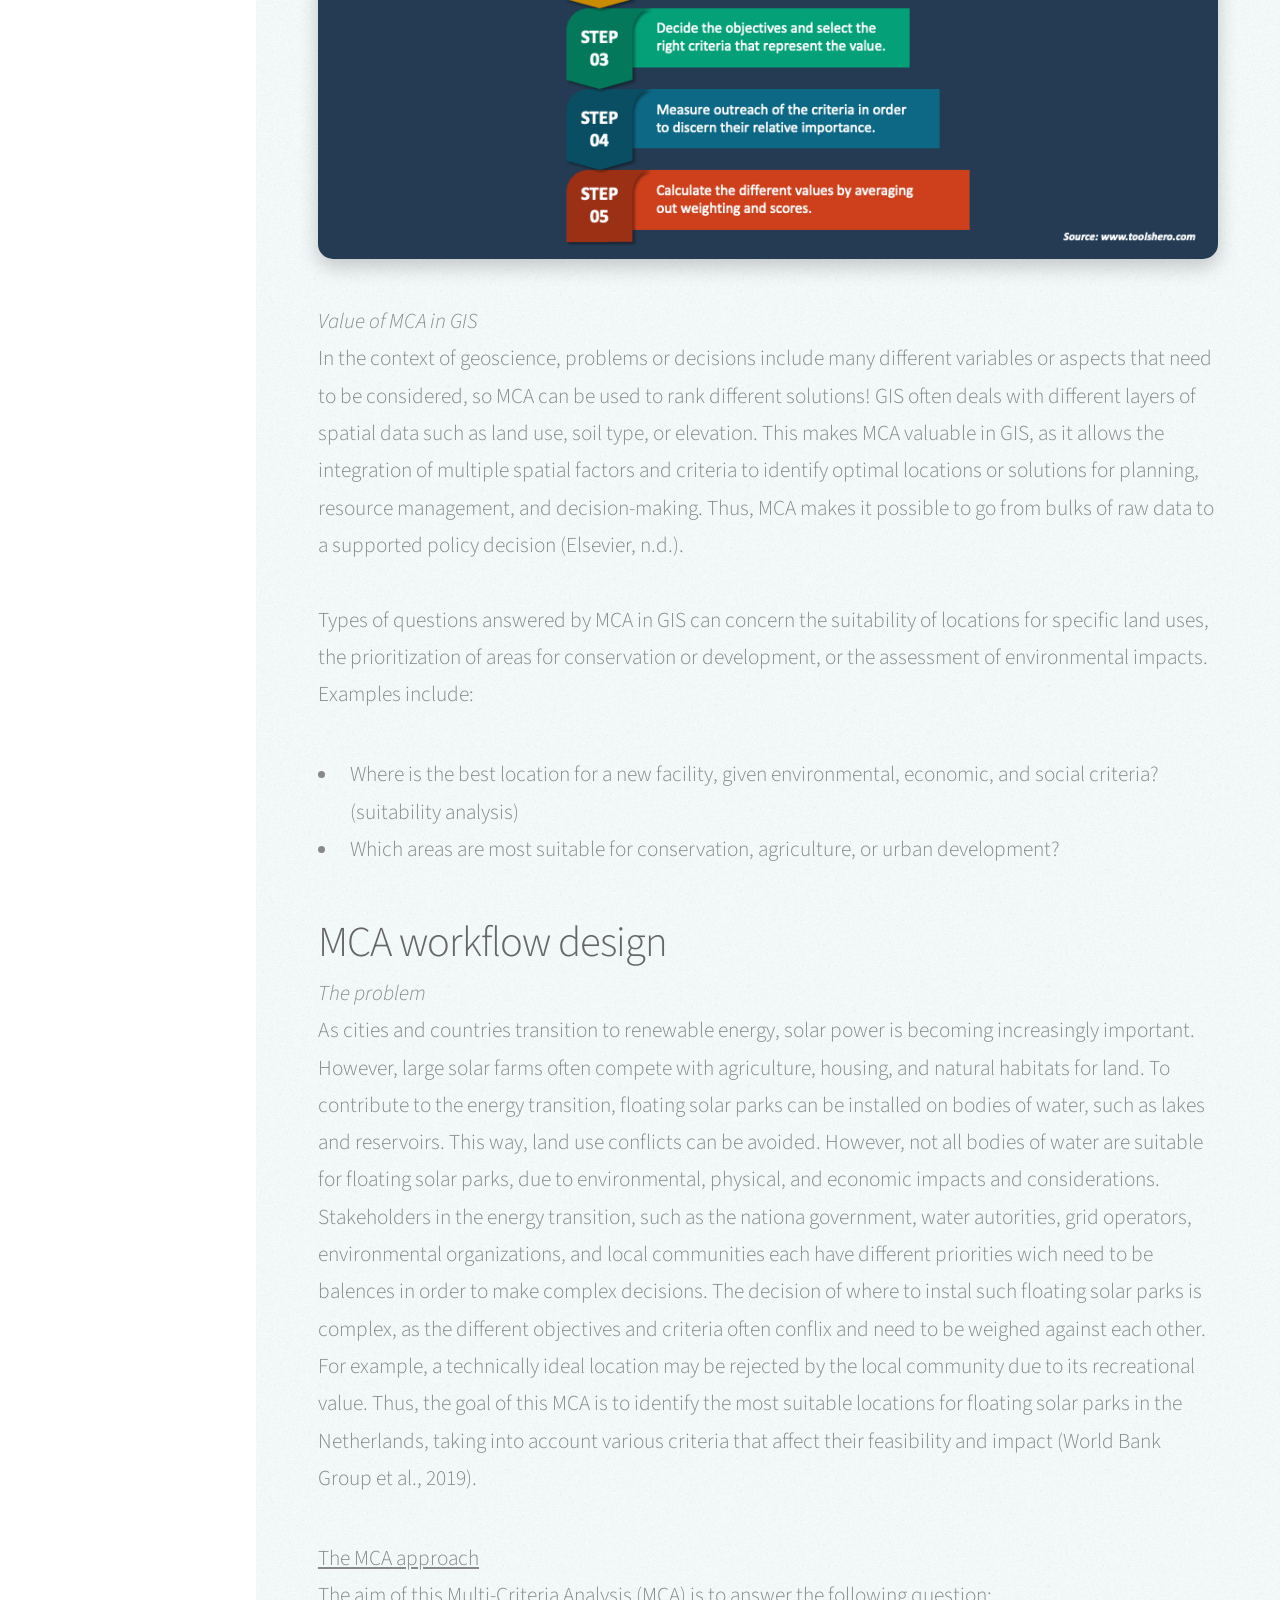
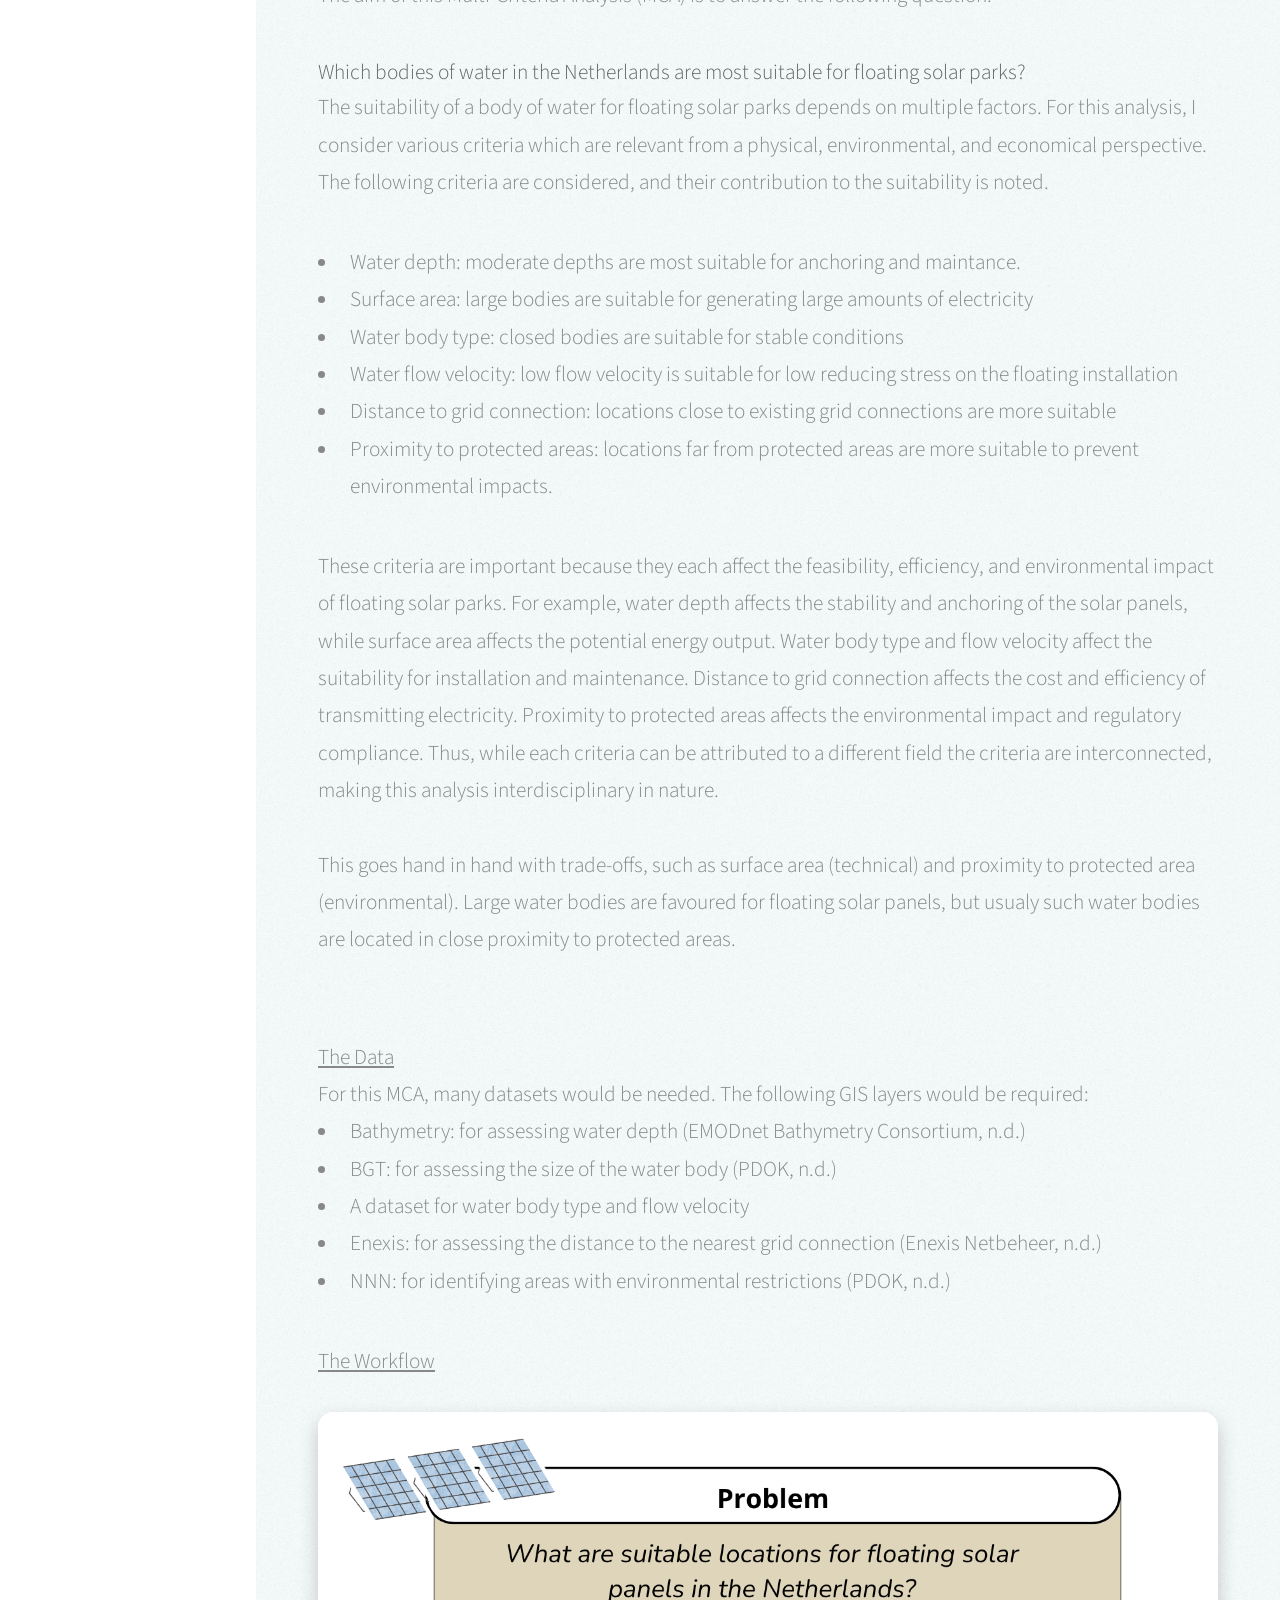
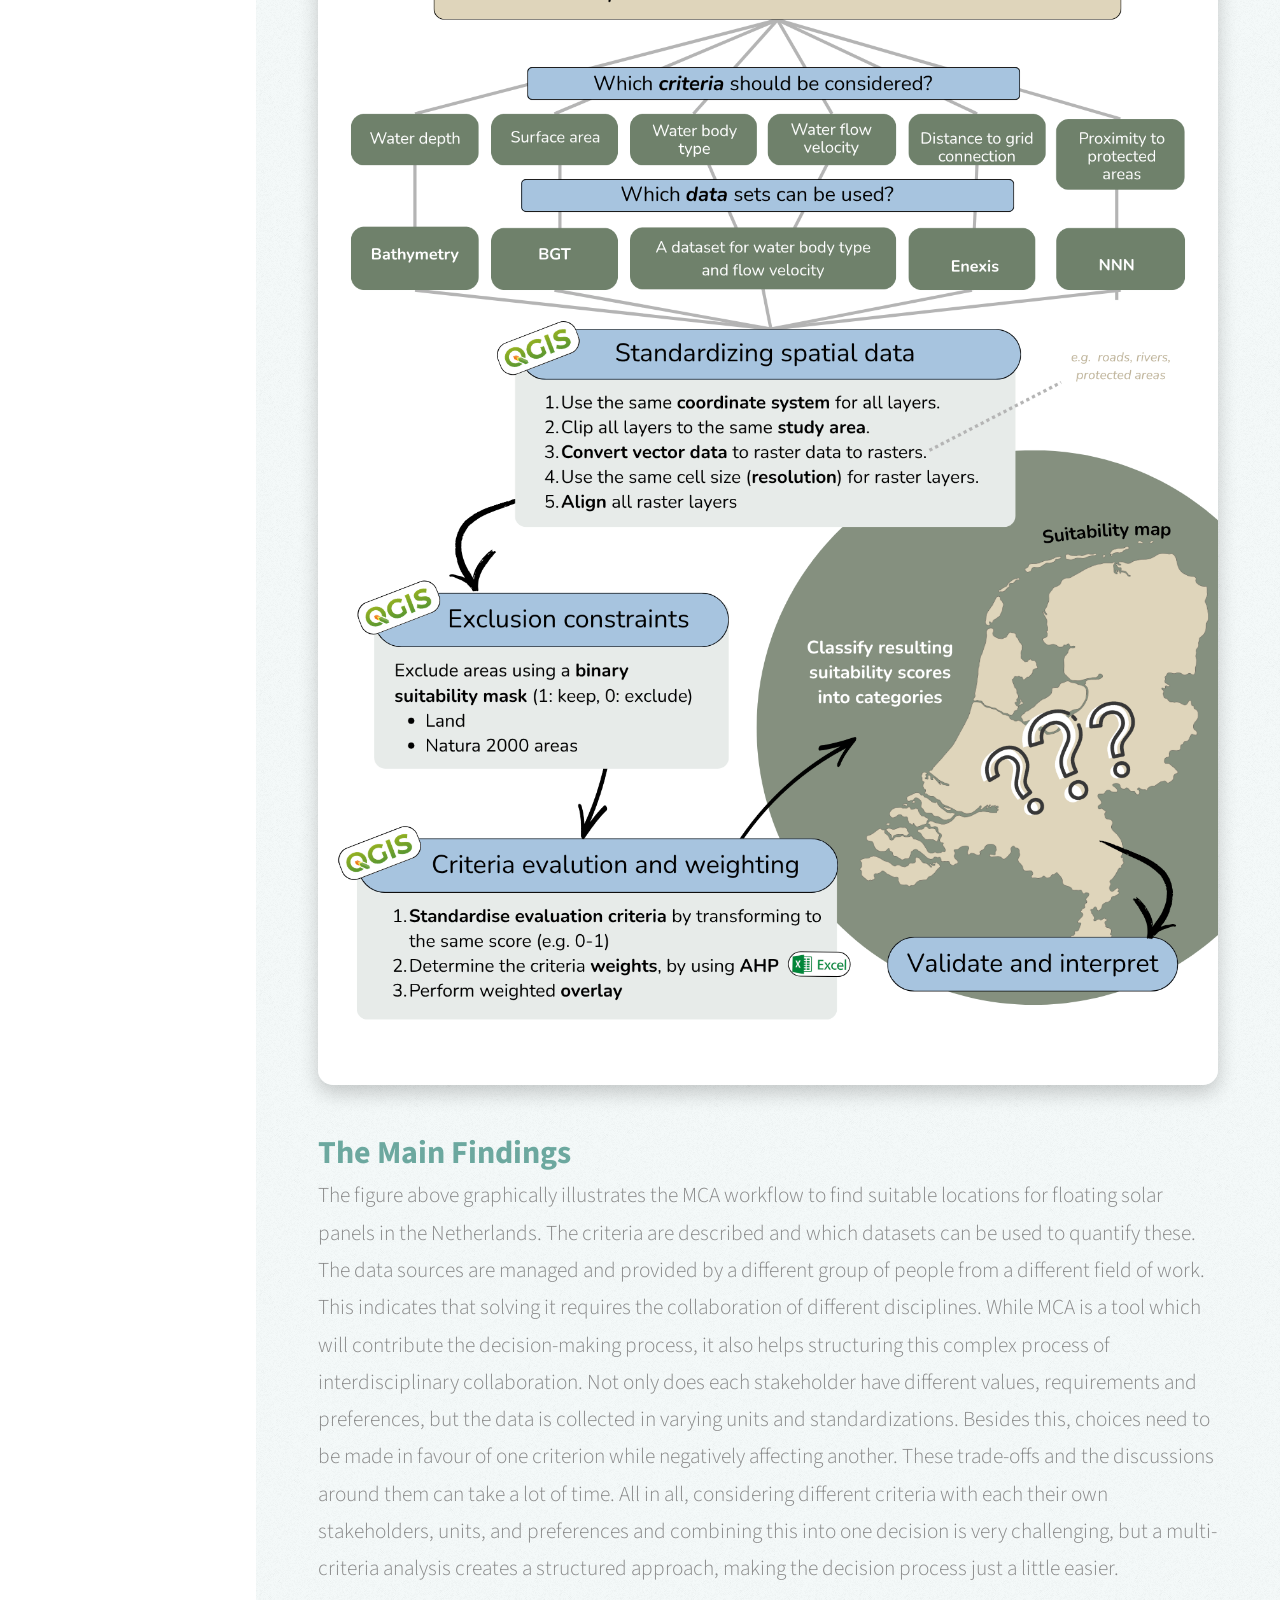
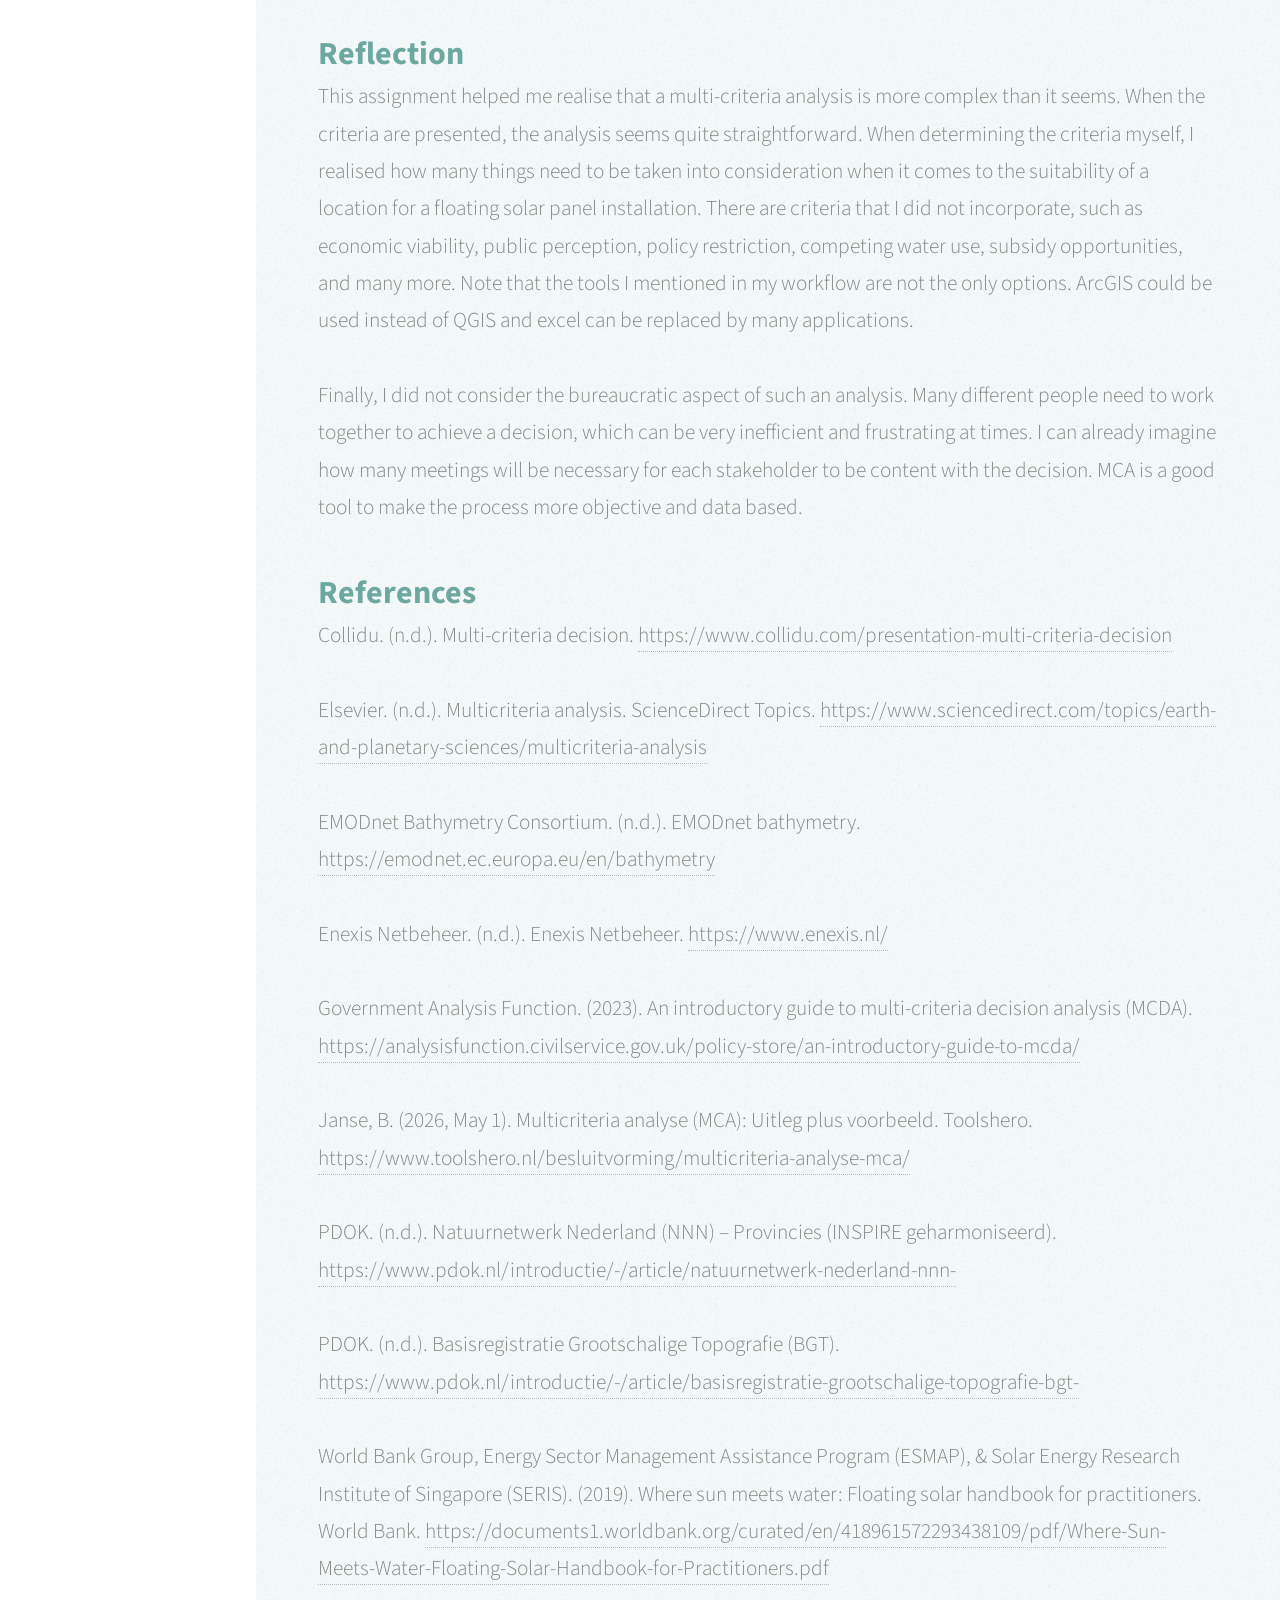
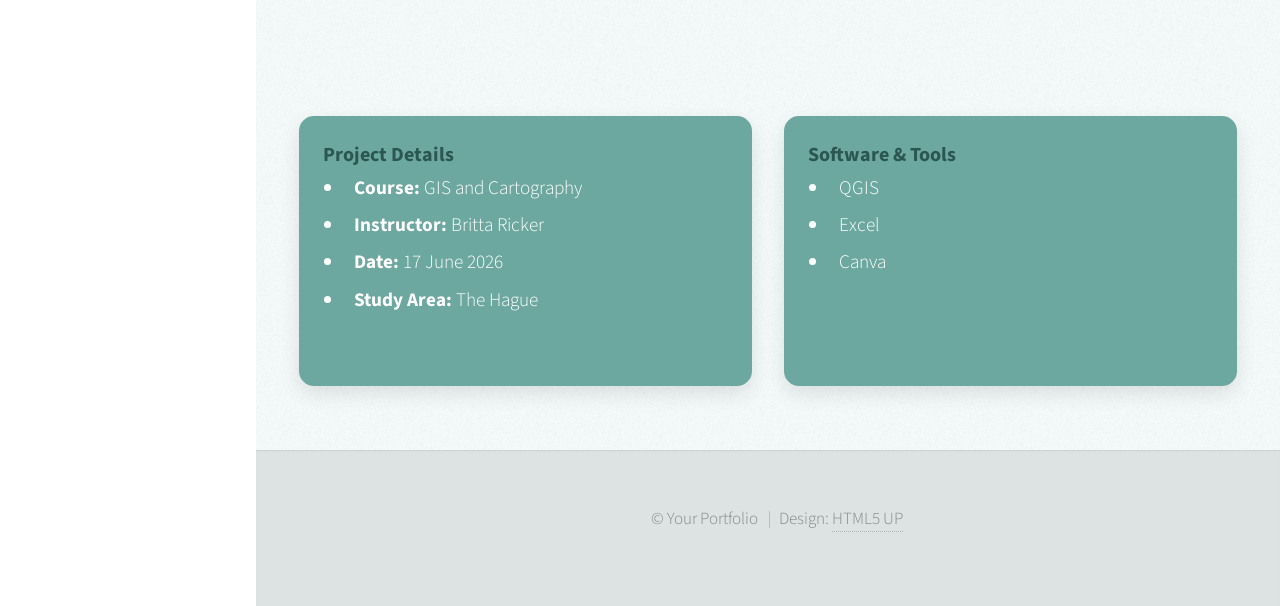
<file: 6_multi_criteria_analysis.html>
<!DOCTYPE HTML>
<!-- Styled to match template_index.html -->
<html>

  <head>
    <title>6. Multi-Criteria Analysis</title>
    <meta charset="utf-8" />
    <meta name="viewport" content="width=device-width, initial-scale=1" />

    <!-- ✅ Template CSS -->
    <link rel="stylesheet" href="assets/css/main.css" />

  </head>

  <body class="is-preload">

    <!-- Header (same as template) -->
    <div id="header">

      <div class="top">

        <!-- Logo -->
        <div id="logo">
          <span class="image avatar48">
            <img src="images/profile.png" alt="" />
          </span>
          <h1 id="title">Malou Veen van Wolfswinkel</h1>
          <p>University College Utrecht</p>
        </div>

        <!-- Nav -->
        <nav id="nav">
          <ul>
            <li><a href="index.html#top"><span class="icon solid fa-home">Home</span></a></li>
            <li><a href="index.html#introduction"><span class="icon solid fa-book">Introduction</span></a></li>
            <li><a href="index.html#about"><span class="icon solid fa-user">About Me</span></a></li>
            <li><a href="index.html#portfolio"><span class="icon solid fa-th">Portfolio</span></a></li>
          </ul>
        </nav>

      </div>
    </div>

    <!-- Main -->
    <div id="main">

      <!-- Project Section -->
      <section class="two">
        <div class="container">

          <header>
            <h2>Multi-Criteria Analysis</h2>
            <h4>Assessing the suitability of locations for floating solar parks</h4>
          </header>

          <div class="hero-meta">
            <div class="meta-item">
              Analytical Hiarchy Process 
            </div>

            <div class="meta-item">
              Criteria weighting
            </div>

            <div class="meta-item">
              Canva
            </div>
          </div>

          <p>
            Multicriteria analysis (MCA) is an important application of GIS. It allows for the evaluation of multiple criteria in order to make a decision. 
            This way, multiple considerations can be balanced when making decisions when it comes to trade-offs or setting priorities. 
          </p>

          <!-- Content Grid -->
          <div class="row">

            <!-- LEFT COLUMN -->
            <div class="col-12 col-12-mobile">
              <div style="max-width: 900px; margin: 0 auto; text-align: left;">
                <h3>Project Overview</h3>
                <p>
                    Multicriteria analysis (MCA) is a decision-making tool that allows for the evaluation of multiple criteria in order to make a decision. In this assignment, 
                    I will introducte the concept and apply it to present a workflow for determining the suitability of locations for floating solar parks in the Netherlands. 
          
                </p>

                <h2>Theoretical Background</h2>
                <i>What is multicriteria analysis?</i>
                <p>
                  Multicriteria analysis (MCA) is a decision-making framework suited for solving problems in which multiple, often conflicting, criteria need to be considered. 
                  The general steps taken in this systematic approach are illustrated in figure 1 (Collidu, n.d.) <br><br>

                  Consider the example of buying a new car. The future buyer could apply a MCA to make this important decision. Within the first step of the MCA process, the current situation, 
                  key players and stakeholder in the decision making process are determined. The key player in our example is the buyer. Next, we identify the various alternative solutions to the
                   problem at hand. Options for the buyer are different types of cars (Skoda Yeti, Suzuki swift, Volkswagen Polo, etc.). The third step is to define the different criteria. A criteria is a 
                   clear measure to compare the effects or value of an option. For the buyer the criteria may be price, fuel efficiency, environmental impact, or brand reputation. After this, each criteria 
                   is weighed to reflect their relative importance. This weight indicates the difference between options and how much that difference matters. If all the alternatives differ in price by 50 euros,
                    the ‘ price’ criterion will not be weighed heavily, it will be of low importance. In the fifth step the weights are averaged, resulting in the values for each option. Each option is then evaluated 
                    based on these values, resulting in a ranking. The best option will have the highest total value (Government Analysis Function, 2023) (Janse, 2026).
                </p>
                <div style="
                  width: 100%;
                  margin: 2rem 0;
                ">

                  <img src="images/6_mca_process.png" 
                      alt="Elevation map"
                      style="
                      width: 100%;
                      border-radius: 15px;
                      box-shadow: 0 8px 20px rgba(0,0,0,0.2);
                ">
                </div>

                <i>Value of MCA in GIS</i>
                <p>
                  In the context of geoscience, problems or decisions include many different variables or aspects that need to be considered, so MCA can be used to rank different solutions! GIS often deals with different 
                  layers of spatial data such as land use, soil type, or elevation. This makes MCA valuable in GIS, as it allows the integration of multiple spatial factors and criteria to identify optimal locations or 
                  solutions for planning, resource management, and decision-making. Thus, MCA makes it possible to go from bulks of raw data to a supported policy decision (Elsevier, n.d.). <br><br>

                  Types of questions answered by MCA in GIS can concern the suitability of locations for specific land uses, the prioritization of areas for conservation or development, or the assessment of environmental impacts. 
                  Examples include:
                  <ul>
                    <li>Where is the best location for a new facility, given environmental, economic, and social criteria? (suitability analysis)</li>
                    <li>Which areas are most suitable for conservation, agriculture, or urban development?</li>
                  </ul>
                </p>

                <h2>MCA workflow design</h2>
                <i>The problem</i>
                <p>
                  As cities and countries transition to renewable energy, solar power is becoming increasingly important. However, large solar farms often compete with agriculture, housing, and natural habitats for land.
                  To contribute to the energy transition, floating solar parks can be installed on bodies of water, such as lakes and reservoirs. This way, land use conflicts can be avoided. 
                  However, not all bodies of water are suitable for floating solar parks, due to environmental, physical, and economic impacts and considerations. Stakeholders in the energy transition, such as the nationa government,
                  water autorities, grid operators, environmental organizations, and local communities each have different priorities wich need to be balences in order to make complex decisions.
                  The decision of where to instal such floating solar parks is complex, as the different objectives and criteria often conflix and need to be weighed against each other. For example,
                  a technically ideal location may be rejected by the local community due to its recreational value.
                  Thus, the goal of this MCA is to identify the most suitable locations for floating solar parks in the Netherlands, taking into account various criteria that affect their feasibility and impact (World Bank Group et al., 2019).
                </p>

                <u>The MCA approach</u>
                <p>
                  The aim of this Multi-Criteria Analysis (MCA) is to answer the following question:                </p>

                <h4>Which bodies of water in the Netherlands are most suitable for floating solar parks?</h4>

                <p>
                  The suitability of a body of water for floating solar parks depends on multiple factors. For this analysis, I consider various criteria which are relevant from a physical, environmental, and economical perspective. 
                  The following criteria are considered, and their contribution to the suitability is noted.
                  <ul>
                    <li>Water depth: moderate depths are most suitable for anchoring and maintance.</li>
                    <li>Surface area: large bodies are suitable for generating large amounts of electricity</li>
                    <li>Water body type: closed bodies are suitable for stable conditions</li>
                    <li>Water flow velocity: low flow velocity is suitable for low reducing stress on the floating installation</li>
                    <li>Distance to grid connection: locations close to existing grid connections are more suitable</li>
                    <li>Proximity to protected areas: locations far from protected areas are more suitable to prevent environmental impacts.</li>
                  </ul>

                These criteria are important because they each affect the feasibility, efficiency, and environmental impact of floating solar parks. 
                For example, water depth affects the stability and anchoring of the solar panels, while surface area affects the potential energy output. 
                Water body type and flow velocity affect the suitability for installation and maintenance. Distance to grid connection affects the cost and efficiency 
                of transmitting electricity. Proximity to protected areas affects the environmental impact and regulatory compliance. Thus, while each criteria can be attributed 
                to a different field the criteria are interconnected, making this analysis interdisciplinary in nature. <br><br>
                This goes hand in hand with trade-offs, such as surface area (technical) and proximity to protected area (environmental). Large water bodies are favoured for floating solar 
                panels, but usualy such water bodies are located in close proximity to protected areas. <br><br>
                </p>

                <u>The Data</u><br>
                For this MCA, many datasets would be needed. The following GIS layers would be required:
                <ul>
                  <li>Bathymetry: for assessing water depth (EMODnet Bathymetry Consortium, n.d.)</li>
                  <li>BGT: for assessing the size of the water body (PDOK, n.d.)</li>
                  <li>A dataset for water body type and flow velocity</li>
                  <li>Enexis: for assessing the distance to the nearest grid connection (Enexis Netbeheer, n.d.)</li>
                  <li>NNN: for identifying areas with environmental restrictions (PDOK, n.d.)</li>
                </ul>

                <u>The Workflow</u>
                <div style="
                  width: 100%;
                  margin: 2rem 0;
                ">

                  <img src="images/6_workflow.png" 
                      alt="Elevation map"
                      style="
                      width: 100%;
                      border-radius: 15px;
                      box-shadow: 0 8px 20px rgba(0,0,0,0.2);
                ">
                </div>

                <h3>The Main Findings </h3>
                <p>
                  The figure above graphically illustrates the MCA workflow to find suitable locations for floating solar panels in the Netherlands. The criteria are described and which datasets can be used to quantify these. 
                  The data sources are managed and provided by a different group of people from a different field of work. This indicates that solving it requires the collaboration of different disciplines. While MCA is a tool
                  which will contribute the decision-making process, it also helps structuring this complex process of interdisciplinary collaboration. Not only does each stakeholder have different values, requirements and preferences, 
                  but the data is collected in varying units and standardizations. Besides this, choices need to be made in favour of one criterion while negatively affecting another. These trade-offs and the discussions around them can 
                  take a lot of time. All in all, considering different criteria with each their own stakeholders, units, and preferences and combining this into one decision is very challenging, but a multi-criteria analysis creates a 
                  structured approach, making the decision process just a little easier. 
                </p>

                <h3>Reflection</h3>
                <p>
                  This assignment helped me realise that a multi-criteria analysis is more complex than it seems. When the criteria are presented, the analysis seems quite straightforward. When determining the criteria myself, I realised 
                  how many things need to be taken into consideration when it comes to the suitability of a location for a floating solar panel installation. There are criteria that I did not incorporate, such as economic viability, public 
                  perception, policy restriction, competing water use, subsidy opportunities, and many more. Note that the tools I mentioned in my workflow are not the only options. ArcGIS could be used instead of QGIS and excel can be 
                  replaced by many applications. <br><br>

                  Finally, I did not consider the bureaucratic aspect of such an analysis. Many different people need to work together to achieve a decision, which can be very inefficient and frustrating at times. I can already imagine how many meetings 
                  will be necessary for each stakeholder to be content with the decision. MCA is a good tool to make the process more objective and data based.  

                </p>

                <h3>References</h3>
                <p>
                Collidu. (n.d.). Multi-criteria decision. <a href="https://www.collidu.com/presentation-multi-criteria-decision">https://www.collidu.com/presentation-multi-criteria-decision</a> <br><br>
                Elsevier. (n.d.). Multicriteria analysis. ScienceDirect Topics. <a href="https://www.sciencedirect.com/topics/earth-and-planetary-sciences/multicriteria-analysis">https://www.sciencedirect.com/topics/earth-and-planetary-sciences/multicriteria-analysis</a> <br><br>
                EMODnet Bathymetry Consortium. (n.d.). EMODnet bathymetry. <a href="https://emodnet.ec.europa.eu/en/bathymetry">https://emodnet.ec.europa.eu/en/bathymetry</a> <br><br>
                Enexis Netbeheer. (n.d.). Enexis Netbeheer. <a href="https://www.enexis.nl/">https://www.enexis.nl/</a> <br><br>
                Government Analysis Function. (2023). An introductory guide to multi-criteria decision analysis (MCDA). <a href="https://analysisfunction.civilservice.gov.uk/policy-store/an-introductory-guide-to-mcda/">https://analysisfunction.civilservice.gov.uk/policy-store/an-introductory-guide-to-mcda/</a> <br><br>
                Janse, B. (2026, May 1). Multicriteria analyse (MCA): Uitleg plus voorbeeld. Toolshero. <a href="https://www.toolshero.nl/besluitvorming/multicriteria-analyse-mca/">https://www.toolshero.nl/besluitvorming/multicriteria-analyse-mca/</a> <br><br>
                PDOK. (n.d.). Natuurnetwerk Nederland (NNN) – Provincies (INSPIRE geharmoniseerd). <a href="https://www.pdok.nl/introductie/-/article/natuurnetwerk-nederland-nnn-">https://www.pdok.nl/introductie/-/article/natuurnetwerk-nederland-nnn-</a> <br><br>
                PDOK. (n.d.). Basisregistratie Grootschalige Topografie (BGT). <a href="https://www.pdok.nl/introductie/-/article/basisregistratie-grootschalige-topografie-bgt-">https://www.pdok.nl/introductie/-/article/basisregistratie-grootschalige-topografie-bgt-</a> <br><br>
                World Bank Group, Energy Sector Management Assistance Program (ESMAP), &amp; Solar Energy Research Institute of Singapore (SERIS). (2019). Where sun meets water: Floating solar handbook for practitioners. World Bank. <a href="https://documents1.worldbank.org/curated/en/418961572293438109/pdf/Where-Sun-Meets-Water-Floating-Solar-Handbook-for-Practitioners.pdf">https://documents1.worldbank.org/curated/en/418961572293438109/pdf/Where-Sun-Meets-Water-Floating-Solar-Handbook-for-Practitioners.pdf</a> <br><br>
                </p>
              </div>
            </div>
          </div>

          <!-- Bottom Cards -->
          <div class="card-row">
            <div class="info-card">
              <h3>Project Details</h3>
              <ul>
                <li><strong>Course:</strong> GIS and Cartography</li>
                <li><strong>Instructor:</strong> Britta Ricker</li>
                <li><strong>Date:</strong> 17 June 2026</li>
                <li><strong>Study Area:</strong> The Hague</li>
              </ul>
            </div>

            <div class="info-card">
              <h3>Software & Tools</h3>
              <ul>
                <li>QGIS</li>
                <li>Excel</li>
                <li>Canva</li>

              </ul>
            </div>
          </div>
        </div>
      </section>

    </div>

    <!-- Footer -->
    <div id="footer">
      <ul class="copyright">
        <li>&copy; Your Portfolio</li>
        <li>Design: <a href="http://html5up.net">HTML5 UP</a></li>
      </ul>
    </div>

    <!-- Scripts (same as template) -->
    <script src="assets/js/jquery.min.js"></script>
    <script src="assets/js/jquery.scrolly.min.js"></script>
    <script src="assets/js/jquery.scrollex.min.js"></script>
    <script src="assets/js/browser.min.js"></script>
    <script src="assets/js/breakpoints.min.js"></script>
    <script src="assets/js/util.js"></script>
    <script src="assets/js/main.js"></script>

  </body>
</html>
</file>
<file: assets/css/main.css>
@import url("fontawesome-all.min.css");
@import url("https://fonts.googleapis.com/css?family=Source+Sans+Pro:300,300italic,400,600");

/*
	Prologue by HTML5 UP
	html5up.net | @ajlkn
	Free for personal and commercial use under the CCA 3.0 license (html5up.net/license)
*/

html, body, div, span, applet, object,
iframe, h1, h2, h3, h4, h5, h6, p, blockquote,
pre, a, abbr, acronym, address, big, cite,
code, del, dfn, em, img, ins, kbd, q, s, samp,
small, strike, strong, sub, sup, tt, var, b,
u, i, center, dl, dt, dd, ol, ul, li, fieldset,
form, label, legend, table, caption, tbody,
tfoot, thead, tr, th, td, article, aside,
canvas, details, embed, figure, figcaption,
footer, header, hgroup, menu, nav, output, ruby,
section, summary, time, mark, audio, video {
	margin: 0;
	padding: 0;
	border: 0;
	font-size: 100%;
	font: inherit;
	vertical-align: baseline;}

article, aside, details, figcaption, figure,
footer, header, hgroup, menu, nav, section {
	display: block;}

body {
	line-height: 1;
}

ol, ul {
	list-style: none;
}

blockquote, q {
	quotes: none;
}

	blockquote:before, blockquote:after, q:before, q:after {
		content: '';
		content: none;
	}

table {
	border-collapse: collapse;
	border-spacing: 0;
}

body {
	-webkit-text-size-adjust: none;
}

mark {
	background-color: transparent;
	color: inherit;
}

input::-moz-focus-inner {
	border: 0;
	padding: 0;
}

input, select, textarea {
	-moz-appearance: none;
	-webkit-appearance: none;
	-ms-appearance: none;
	appearance: none;
}

/* Basic */

	html {
		box-sizing: border-box;
	}

	*, *:before, *:after {
		box-sizing: inherit;
	}

	body {
		background: #fff;
		font-family: 'Source Sans Pro', sans-serif;
		font-size: 19pt;
		font-weight: 300;
		line-height: 1.75em;
		color: #888;
	}

		body.is-preload *, body.is-preload *:before, body.is-preload *:after {
			-moz-animation: none !important;
			-webkit-animation: none !important;
			-ms-animation: none !important;
			animation: none !important;
			-moz-transition: none !important;
			-webkit-transition: none !important;
			-ms-transition: none !important;
			transition: none !important;
		}

	input, textarea, select {
		font-family: 'Source Sans Pro', sans-serif;
		font-size: 19pt;
		font-weight: 300;
		line-height: 1.75em;
		color: #888;
	}

	h1, h2, h3, h4, h5, h6 {
		font-weight: 300;
		color: #666;
		line-height: 1.5em;
	}

	h1 a, h2 a, h3 a, h4 a, h5 a, h6 a {
		color: inherit;
		text-decoration: none;
	}

		h1 a strong, h2 a strong, h3 a strong, h4 a strong, h5 a strong, h6 a strong {
			color: #333;
		}

	h2 {
		font-size: 2em;
		letter-spacing: -1px;
	}

		h2.alt {
			color: #888;
		}

			h2.alt strong {
				color: #666;
			}

	h3 {
		font-size: 1.5em;
	}

	.row h3 {
		color: #6ca89f;
		font-weight: 700;
	}

	header {
		margin: 0 0 2em 0;
	}

		header > p {
			margin: 1em 0 0 0;
		}

	footer {
		margin: 2em 0 0 0;
	}

	strong, b {
		font-weight: 300;
		color: #666;
	}

	em, i {
		font-style: italic;
	}

	a {
		text-decoration: none;
		color: inherit;
		border-bottom: dotted 1px rgba(128, 128, 128, 0.5);
		-moz-transition: color 0.35s ease-in-out, border-bottom-color 0.35s ease-in-out;
		-webkit-transition: color 0.35s ease-in-out, border-bottom-color 0.35s ease-in-out;
		-ms-transition: color 0.35s ease-in-out, border-bottom-color 0.35s ease-in-out;
		transition: color 0.35s ease-in-out, border-bottom-color 0.35s ease-in-out;
		outline: 0;
	}

		a:hover {
			color: #E27689;
			border-bottom-color: rgba(255, 255, 255, 0);
		}

	sub {
		position: relative;
		top: 0.5em;
		font-size: 0.8em;
	}

	sup {
		position: relative;
		top: -0.5em;
		font-size: 0.8em;
	}

	hr {
		border: 0;
		border-top: solid 1px #ddd;
	}

	blockquote {
		border-left: solid 0.5em #ddd;
		padding: 1em 0 1em 2em;
		font-style: italic;
	}

	p, ul, ol, dl, table {
		margin-bottom: 2em;
	}

	br.clear {
		clear: both;
	}

/* Container */

	.container {
		margin: 0 auto;
		max-width: 100%;
		width: 1400px;
	}

		@media screen and (min-width: 961px) and (max-width: 1880px) {

			.container {
				width: 1200px;
			}

		}

		@media screen and (min-width: 961px) and (max-width: 1620px) {

			.container {
				width: 960px;
			}

		}

		@media screen and (min-width: 961px) and (max-width: 1320px) {

			.container {
				width: 100%;
			}

		}

		@media screen and (max-width: 960px) {

			.container {
				width: 100%;
			}

		}

		@media screen and (max-width: 736px) {

			.container {
				width: 100%;
			}

		}

/* Row */

	.row {
		display: flex;
		flex-wrap: wrap;
		box-sizing: border-box;
		align-items: stretch;
	}

		.row > * {
			box-sizing: border-box;
		}

		.row.gtr-uniform > * > :last-child {
			margin-bottom: 0;
		}

		.row.aln-left {
			justify-content: flex-start;
		}

		.row.aln-center {
			justify-content: center;
		}

		.row.aln-right {
			justify-content: flex-end;
		}

		.row.aln-top {
			align-items: flex-start;
		}

		.row.aln-middle {
			align-items: center;
		}

		.row.aln-bottom {
			align-items: flex-end;
		}

		.row > .imp {
			order: -1;
		}

		.row > .col-1 {
			width: 8.33333%;
		}

		.row > .off-1 {
			margin-left: 8.33333%;
		}

		.row > .col-2 {
			width: 16.66667%;
		}

		.row > .off-2 {
			margin-left: 16.66667%;
		}

		.row > .col-3 {
			width: 25%;
		}

		.row > .off-3 {
			margin-left: 25%;
		}

		.row > .col-4 {
			width: 33.33333%;
		}

		.row > .off-4 {
			margin-left: 33.33333%;
		}

		.row > .col-5 {
			width: 41.66667%;
		}

		.row > .off-5 {
			margin-left: 41.66667%;
		}

		.row > .col-6 {
			width: 50%;
		}

		.row > .off-6 {
			margin-left: 50%;
		}

		.row > .col-7 {
			width: 58.33333%;
		}

		.row > .off-7 {
			margin-left: 58.33333%;
		}

		.row > .col-8 {
			width: 66.66667%;
		}

		.row > .off-8 {
			margin-left: 66.66667%;
		}

		.row > .col-9 {
			width: 75%;
		}

		.row > .off-9 {
			margin-left: 75%;
		}

		.row > .col-10 {
			width: 83.33333%;
		}

		.row > .off-10 {
			margin-left: 83.33333%;
		}

		.row > .col-11 {
			width: 91.66667%;
		}

		.row > .off-11 {
			margin-left: 91.66667%;
		}

		.row > .col-12 {
			width: 100%;
		}

		.row > .off-12 {
			margin-left: 100%;
		}

		.row.gtr-0 {
			margin-top: 0px;
			margin-left: 0px;
		}

			.row.gtr-0 > * {
				padding: 0px 0 0 0px;
			}

			.row.gtr-0.gtr-uniform {
				margin-top: 0px;
			}

				.row.gtr-0.gtr-uniform > * {
					padding-top: 0px;
				}

		.row.gtr-25 {
			margin-top: -10px;
			margin-left: -10px;
		}

			.row.gtr-25 > * {
				padding: 10px 0 0 10px;
			}

			.row.gtr-25.gtr-uniform {
				margin-top: -10px;
			}

				.row.gtr-25.gtr-uniform > * {
					padding-top: 10px;
				}

		.row.gtr-50 {
			margin-top: -20px;
			margin-left: -20px;
		}

			.row.gtr-50 > * {
				padding: 20px 0 0 20px;
			}

			.row.gtr-50.gtr-uniform {
				margin-top: -20px;
			}

				.row.gtr-50.gtr-uniform > * {
					padding-top: 20px;
				}

		.row {
			margin-top: -40px;
			margin-left: -40px;
		}

			.row > * {
				padding: 40px 0 0 40px;
			}

			.row.gtr-uniform {
				margin-top: -40px;
			}

				.row.gtr-uniform > * {
					padding-top: 40px;
				}

		.row.gtr-150 {
			margin-top: -60px;
			margin-left: -60px;
		}

			.row.gtr-150 > * {
				padding: 60px 0 0 60px;
			}

			.row.gtr-150.gtr-uniform {
				margin-top: -60px;
			}

				.row.gtr-150.gtr-uniform > * {
					padding-top: 60px;
				}

		.row.gtr-200 {
			margin-top: -80px;
			margin-left: -80px;
		}

			.row.gtr-200 > * {
				padding: 80px 0 0 80px;
			}

			.row.gtr-200.gtr-uniform {
				margin-top: -80px;
			}

				.row.gtr-200.gtr-uniform > * {
					padding-top: 80px;
				}

		@media screen and (min-width: 961px) and (max-width: 1880px) {

			.row {
				display: flex;
				flex-wrap: wrap;
				box-sizing: border-box;
				align-items: stretch;
			}

				.row > * {
					box-sizing: border-box;
				}

				.row.gtr-uniform > * > :last-child {
					margin-bottom: 0;
				}

				.row.aln-left {
					justify-content: flex-start;
				}

				.row.aln-center {
					justify-content: center;
				}

				.row.aln-right {
					justify-content: flex-end;
				}

				.row.aln-top {
					align-items: flex-start;
				}

				.row.aln-middle {
					align-items: center;
				}

				.row.aln-bottom {
					align-items: flex-end;
				}

				.row > .imp-wide {
					order: -1;
				}

				.row > .col-1-wide {
					width: 8.33333%;
				}

				.row > .off-1-wide {
					margin-left: 8.33333%;
				}

				.row > .col-2-wide {
					width: 16.66667%;
				}

				.row > .off-2-wide {
					margin-left: 16.66667%;
				}

				.row > .col-3-wide {
					width: 25%;
				}

				.row > .off-3-wide {
					margin-left: 25%;
				}

				.row > .col-4-wide {
					width: 33.33333%;
				}

				.row > .off-4-wide {
					margin-left: 33.33333%;
				}

				.row > .col-5-wide {
					width: 41.66667%;
				}

				.row > .off-5-wide {
					margin-left: 41.66667%;
				}

				.row > .col-6-wide {
					width: 50%;
				}

				.row > .off-6-wide {
					margin-left: 50%;
				}

				.row > .col-7-wide {
					width: 58.33333%;
				}

				.row > .off-7-wide {
					margin-left: 58.33333%;
				}

				.row > .col-8-wide {
					width: 66.66667%;
				}

				.row > .off-8-wide {
					margin-left: 66.66667%;
				}

				.row > .col-9-wide {
					width: 75%;
				}

				.row > .off-9-wide {
					margin-left: 75%;
				}

				.row > .col-10-wide {
					width: 83.33333%;
				}

				.row > .off-10-wide {
					margin-left: 83.33333%;
				}

				.row > .col-11-wide {
					width: 91.66667%;
				}

				.row > .off-11-wide {
					margin-left: 91.66667%;
				}

				.row > .col-12-wide {
					width: 100%;
				}

				.row > .off-12-wide {
					margin-left: 100%;
				}

				.row.gtr-0 {
					margin-top: 0px;
					margin-left: 0px;
				}

					.row.gtr-0 > * {
						padding: 0px 0 0 0px;
					}

					.row.gtr-0.gtr-uniform {
						margin-top: 0px;
					}

						.row.gtr-0.gtr-uniform > * {
							padding-top: 0px;
						}

				.row.gtr-25 {
					margin-top: -10px;
					margin-left: -10px;
				}

					.row.gtr-25 > * {
						padding: 10px 0 0 10px;
					}

					.row.gtr-25.gtr-uniform {
						margin-top: -10px;
					}

						.row.gtr-25.gtr-uniform > * {
							padding-top: 10px;
						}

				.row.gtr-50 {
					margin-top: -20px;
					margin-left: -20px;
				}

					.row.gtr-50 > * {
						padding: 20px 0 0 20px;
					}

					.row.gtr-50.gtr-uniform {
						margin-top: -20px;
					}

						.row.gtr-50.gtr-uniform > * {
							padding-top: 20px;
						}

				.row {
					margin-top: -40px;
					margin-left: -40px;
				}

					.row > * {
						padding: 40px 0 0 40px;
					}

					.row.gtr-uniform {
						margin-top: -40px;
					}

						.row.gtr-uniform > * {
							padding-top: 40px;
						}

				.row.gtr-150 {
					margin-top: -60px;
					margin-left: -60px;
				}

					.row.gtr-150 > * {
						padding: 60px 0 0 60px;
					}

					.row.gtr-150.gtr-uniform {
						margin-top: -60px;
					}

						.row.gtr-150.gtr-uniform > * {
							padding-top: 60px;
						}

				.row.gtr-200 {
					margin-top: -80px;
					margin-left: -80px;
				}

					.row.gtr-200 > * {
						padding: 80px 0 0 80px;
					}

					.row.gtr-200.gtr-uniform {
						margin-top: -80px;
					}

						.row.gtr-200.gtr-uniform > * {
							padding-top: 80px;
						}

		}

		@media screen and (min-width: 961px) and (max-width: 1620px) {

			.row {
				display: flex;
				flex-wrap: wrap;
				box-sizing: border-box;
				align-items: stretch;
			}

				.row > * {
					box-sizing: border-box;
				}

				.row.gtr-uniform > * > :last-child {
					margin-bottom: 0;
				}

				.row.aln-left {
					justify-content: flex-start;
				}

				.row.aln-center {
					justify-content: center;
				}

				.row.aln-right {
					justify-content: flex-end;
				}

				.row.aln-top {
					align-items: flex-start;
				}

				.row.aln-middle {
					align-items: center;
				}

				.row.aln-bottom {
					align-items: flex-end;
				}

				.row > .imp-normal {
					order: -1;
				}

				.row > .col-1-normal {
					width: 8.33333%;
				}

				.row > .off-1-normal {
					margin-left: 8.33333%;
				}

				.row > .col-2-normal {
					width: 16.66667%;
				}

				.row > .off-2-normal {
					margin-left: 16.66667%;
				}

				.row > .col-3-normal {
					width: 25%;
				}

				.row > .off-3-normal {
					margin-left: 25%;
				}

				.row > .col-4-normal {
					width: 33.33333%;
				}

				.row > .off-4-normal {
					margin-left: 33.33333%;
				}

				.row > .col-5-normal {
					width: 41.66667%;
				}

				.row > .off-5-normal {
					margin-left: 41.66667%;
				}

				.row > .col-6-normal {
					width: 50%;
				}

				.row > .off-6-normal {
					margin-left: 50%;
				}

				.row > .col-7-normal {
					width: 58.33333%;
				}

				.row > .off-7-normal {
					margin-left: 58.33333%;
				}

				.row > .col-8-normal {
					width: 66.66667%;
				}

				.row > .off-8-normal {
					margin-left: 66.66667%;
				}

				.row > .col-9-normal {
					width: 75%;
				}

				.row > .off-9-normal {
					margin-left: 75%;
				}

				.row > .col-10-normal {
					width: 83.33333%;
				}

				.row > .off-10-normal {
					margin-left: 83.33333%;
				}

				.row > .col-11-normal {
					width: 91.66667%;
				}

				.row > .off-11-normal {
					margin-left: 91.66667%;
				}

				.row > .col-12-normal {
					width: 100%;
				}

				.row > .off-12-normal {
					margin-left: 100%;
				}

				.row.gtr-0 {
					margin-top: 0px;
					margin-left: 0px;
				}

					.row.gtr-0 > * {
						padding: 0px 0 0 0px;
					}

					.row.gtr-0.gtr-uniform {
						margin-top: 0px;
					}

						.row.gtr-0.gtr-uniform > * {
							padding-top: 0px;
						}

				.row.gtr-25 {
					margin-top: -10px;
					margin-left: -10px;
				}

					.row.gtr-25 > * {
						padding: 10px 0 0 10px;
					}

					.row.gtr-25.gtr-uniform {
						margin-top: -10px;
					}

						.row.gtr-25.gtr-uniform > * {
							padding-top: 10px;
						}

				.row.gtr-50 {
					margin-top: -20px;
					margin-left: -20px;
				}

					.row.gtr-50 > * {
						padding: 20px 0 0 20px;
					}

					.row.gtr-50.gtr-uniform {
						margin-top: -20px;
					}

						.row.gtr-50.gtr-uniform > * {
							padding-top: 20px;
						}

				.row {
					margin-top: -40px;
					margin-left: -40px;
				}

					.row > * {
						padding: 40px 0 0 40px;
					}

					.row.gtr-uniform {
						margin-top: -40px;
					}

						.row.gtr-uniform > * {
							padding-top: 40px;
						}

				.row.gtr-150 {
					margin-top: -60px;
					margin-left: -60px;
				}

					.row.gtr-150 > * {
						padding: 60px 0 0 60px;
					}

					.row.gtr-150.gtr-uniform {
						margin-top: -60px;
					}

						.row.gtr-150.gtr-uniform > * {
							padding-top: 60px;
						}

				.row.gtr-200 {
					margin-top: -80px;
					margin-left: -80px;
				}

					.row.gtr-200 > * {
						padding: 80px 0 0 80px;
					}

					.row.gtr-200.gtr-uniform {
						margin-top: -80px;
					}

						.row.gtr-200.gtr-uniform > * {
							padding-top: 80px;
						}

		}

		@media screen and (min-width: 961px) and (max-width: 1320px) {

			.row {
				display: flex;
				flex-wrap: wrap;
				box-sizing: border-box;
				align-items: stretch;
			}

				.row > * {
					box-sizing: border-box;
				}

				.row.gtr-uniform > * > :last-child {
					margin-bottom: 0;
				}

				.row.aln-left {
					justify-content: flex-start;
				}

				.row.aln-center {
					justify-content: center;
				}

				.row.aln-right {
					justify-content: flex-end;
				}

				.row.aln-top {
					align-items: flex-start;
				}

				.row.aln-middle {
					align-items: center;
				}

				.row.aln-bottom {
					align-items: flex-end;
				}

				.row > .imp-narrow {
					order: -1;
				}

				.row > .col-1-narrow {
					width: 8.33333%;
				}

				.row > .off-1-narrow {
					margin-left: 8.33333%;
				}

				.row > .col-2-narrow {
					width: 16.66667%;
				}

				.row > .off-2-narrow {
					margin-left: 16.66667%;
				}

				.row > .col-3-narrow {
					width: 25%;
				}

				.row > .off-3-narrow {
					margin-left: 25%;
				}

				.row > .col-4-narrow {
					width: 33.33333%;
				}

				.row > .off-4-narrow {
					margin-left: 33.33333%;
				}

				.row > .col-5-narrow {
					width: 41.66667%;
				}

				.row > .off-5-narrow {
					margin-left: 41.66667%;
				}

				.row > .col-6-narrow {
					width: 50%;
				}

				.row > .off-6-narrow {
					margin-left: 50%;
				}

				.row > .col-7-narrow {
					width: 58.33333%;
				}

				.row > .off-7-narrow {
					margin-left: 58.33333%;
				}

				.row > .col-8-narrow {
					width: 66.66667%;
				}

				.row > .off-8-narrow {
					margin-left: 66.66667%;
				}

				.row > .col-9-narrow {
					width: 75%;
				}

				.row > .off-9-narrow {
					margin-left: 75%;
				}

				.row > .col-10-narrow {
					width: 83.33333%;
				}

				.row > .off-10-narrow {
					margin-left: 83.33333%;
				}

				.row > .col-11-narrow {
					width: 91.66667%;
				}

				.row > .off-11-narrow {
					margin-left: 91.66667%;
				}

				.row > .col-12-narrow {
					width: 100%;
				}

				.row > .off-12-narrow {
					margin-left: 100%;
				}

				.row.gtr-0 {
					margin-top: 0px;
					margin-left: 0px;
				}

					.row.gtr-0 > * {
						padding: 0px 0 0 0px;
					}

					.row.gtr-0.gtr-uniform {
						margin-top: 0px;
					}

						.row.gtr-0.gtr-uniform > * {
							padding-top: 0px;
						}

				.row.gtr-25 {
					margin-top: -5px;
					margin-left: -5px;
				}

					.row.gtr-25 > * {
						padding: 5px 0 0 5px;
					}

					.row.gtr-25.gtr-uniform {
						margin-top: -5px;
					}

						.row.gtr-25.gtr-uniform > * {
							padding-top: 5px;
						}

				.row.gtr-50 {
					margin-top: -10px;
					margin-left: -10px;
				}

					.row.gtr-50 > * {
						padding: 10px 0 0 10px;
					}

					.row.gtr-50.gtr-uniform {
						margin-top: -10px;
					}

						.row.gtr-50.gtr-uniform > * {
							padding-top: 10px;
						}

				.row {
					margin-top: -20px;
					margin-left: -20px;
				}

					.row > * {
						padding: 20px 0 0 20px;
					}

					.row.gtr-uniform {
						margin-top: -20px;
					}

						.row.gtr-uniform > * {
							padding-top: 20px;
						}

				.row.gtr-150 {
					margin-top: -30px;
					margin-left: -30px;
				}

					.row.gtr-150 > * {
						padding: 30px 0 0 30px;
					}

					.row.gtr-150.gtr-uniform {
						margin-top: -30px;
					}

						.row.gtr-150.gtr-uniform > * {
							padding-top: 30px;
						}

				.row.gtr-200 {
					margin-top: -40px;
					margin-left: -40px;
				}

					.row.gtr-200 > * {
						padding: 40px 0 0 40px;
					}

					.row.gtr-200.gtr-uniform {
						margin-top: -40px;
					}

						.row.gtr-200.gtr-uniform > * {
							padding-top: 40px;
						}

		}

		@media screen and (max-width: 960px) {

			.row {
				display: flex;
				flex-wrap: wrap;
				box-sizing: border-box;
				align-items: stretch;
			}

				.row > * {
					box-sizing: border-box;
				}

				.row.gtr-uniform > * > :last-child {
					margin-bottom: 0;
				}

				.row.aln-left {
					justify-content: flex-start;
				}

				.row.aln-center {
					justify-content: center;
				}

				.row.aln-right {
					justify-content: flex-end;
				}

				.row.aln-top {
					align-items: flex-start;
				}

				.row.aln-middle {
					align-items: center;
				}

				.row.aln-bottom {
					align-items: flex-end;
				}

				.row > .imp-narrower {
					order: -1;
				}

				.row > .col-1-narrower {
					width: 8.33333%;
				}

				.row > .off-1-narrower {
					margin-left: 8.33333%;
				}

				.row > .col-2-narrower {
					width: 16.66667%;
				}

				.row > .off-2-narrower {
					margin-left: 16.66667%;
				}

				.row > .col-3-narrower {
					width: 25%;
				}

				.row > .off-3-narrower {
					margin-left: 25%;
				}

				.row > .col-4-narrower {
					width: 33.33333%;
				}

				.row > .off-4-narrower {
					margin-left: 33.33333%;
				}

				.row > .col-5-narrower {
					width: 41.66667%;
				}

				.row > .off-5-narrower {
					margin-left: 41.66667%;
				}

				.row > .col-6-narrower {
					width: 50%;
				}

				.row > .off-6-narrower {
					margin-left: 50%;
				}

				.row > .col-7-narrower {
					width: 58.33333%;
				}

				.row > .off-7-narrower {
					margin-left: 58.33333%;
				}

				.row > .col-8-narrower {
					width: 66.66667%;
				}

				.row > .off-8-narrower {
					margin-left: 66.66667%;
				}

				.row > .col-9-narrower {
					width: 75%;
				}

				.row > .off-9-narrower {
					margin-left: 75%;
				}

				.row > .col-10-narrower {
					width: 83.33333%;
				}

				.row > .off-10-narrower {
					margin-left: 83.33333%;
				}

				.row > .col-11-narrower {
					width: 91.66667%;
				}

				.row > .off-11-narrower {
					margin-left: 91.66667%;
				}

				.row > .col-12-narrower {
					width: 100%;
				}

				.row > .off-12-narrower {
					margin-left: 100%;
				}

				.row.gtr-0 {
					margin-top: 0px;
					margin-left: 0px;
				}

					.row.gtr-0 > * {
						padding: 0px 0 0 0px;
					}

					.row.gtr-0.gtr-uniform {
						margin-top: 0px;
					}

						.row.gtr-0.gtr-uniform > * {
							padding-top: 0px;
						}

				.row.gtr-25 {
					margin-top: -5px;
					margin-left: -5px;
				}

					.row.gtr-25 > * {
						padding: 5px 0 0 5px;
					}

					.row.gtr-25.gtr-uniform {
						margin-top: -5px;
					}

						.row.gtr-25.gtr-uniform > * {
							padding-top: 5px;
						}

				.row.gtr-50 {
					margin-top: -10px;
					margin-left: -10px;
				}

					.row.gtr-50 > * {
						padding: 10px 0 0 10px;
					}

					.row.gtr-50.gtr-uniform {
						margin-top: -10px;
					}

						.row.gtr-50.gtr-uniform > * {
							padding-top: 10px;
						}

				.row {
					margin-top: -20px;
					margin-left: -20px;
				}

					.row > * {
						padding: 20px 0 0 20px;
					}

					.row.gtr-uniform {
						margin-top: -20px;
					}

						.row.gtr-uniform > * {
							padding-top: 20px;
						}

				.row.gtr-150 {
					margin-top: -30px;
					margin-left: -30px;
				}

					.row.gtr-150 > * {
						padding: 30px 0 0 30px;
					}

					.row.gtr-150.gtr-uniform {
						margin-top: -30px;
					}

						.row.gtr-150.gtr-uniform > * {
							padding-top: 30px;
						}

				.row.gtr-200 {
					margin-top: -40px;
					margin-left: -40px;
				}

					.row.gtr-200 > * {
						padding: 40px 0 0 40px;
					}

					.row.gtr-200.gtr-uniform {
						margin-top: -40px;
					}

						.row.gtr-200.gtr-uniform > * {
							padding-top: 40px;
						}

		}

		@media screen and (max-width: 736px) {

			.row {
				display: flex;
				flex-wrap: wrap;
				box-sizing: border-box;
				align-items: stretch;
			}

				.row > * {
					box-sizing: border-box;
				}

				.row.gtr-uniform > * > :last-child {
					margin-bottom: 0;
				}

				.row.aln-left {
					justify-content: flex-start;
				}

				.row.aln-center {
					justify-content: center;
				}

				.row.aln-right {
					justify-content: flex-end;
				}

				.row.aln-top {
					align-items: flex-start;
				}

				.row.aln-middle {
					align-items: center;
				}

				.row.aln-bottom {
					align-items: flex-end;
				}

				.row > .imp-mobile {
					order: -1;
				}

				.row > .col-1-mobile {
					width: 8.33333%;
				}

				.row > .off-1-mobile {
					margin-left: 8.33333%;
				}

				.row > .col-2-mobile {
					width: 16.66667%;
				}

				.row > .off-2-mobile {
					margin-left: 16.66667%;
				}

				.row > .col-3-mobile {
					width: 25%;
				}

				.row > .off-3-mobile {
					margin-left: 25%;
				}

				.row > .col-4-mobile {
					width: 33.33333%;
				}

				.row > .off-4-mobile {
					margin-left: 33.33333%;
				}

				.row > .col-5-mobile {
					width: 41.66667%;
				}

				.row > .off-5-mobile {
					margin-left: 41.66667%;
				}

				.row > .col-6-mobile {
					width: 50%;
				}

				.row > .off-6-mobile {
					margin-left: 50%;
				}

				.row > .col-7-mobile {
					width: 58.33333%;
				}

				.row > .off-7-mobile {
					margin-left: 58.33333%;
				}

				.row > .col-8-mobile {
					width: 66.66667%;
				}

				.row > .off-8-mobile {
					margin-left: 66.66667%;
				}

				.row > .col-9-mobile {
					width: 75%;
				}

				.row > .off-9-mobile {
					margin-left: 75%;
				}

				.row > .col-10-mobile {
					width: 83.33333%;
				}

				.row > .off-10-mobile {
					margin-left: 83.33333%;
				}

				.row > .col-11-mobile {
					width: 91.66667%;
				}

				.row > .off-11-mobile {
					margin-left: 91.66667%;
				}

				.row > .col-12-mobile {
					width: 100%;
				}

				.row > .off-12-mobile {
					margin-left: 100%;
				}

				.row.gtr-0 {
					margin-top: 0px;
					margin-left: 0px;
				}

					.row.gtr-0 > * {
						padding: 0px 0 0 0px;
					}

					.row.gtr-0.gtr-uniform {
						margin-top: 0px;
					}

						.row.gtr-0.gtr-uniform > * {
							padding-top: 0px;
						}

				.row.gtr-25 {
					margin-top: -5px;
					margin-left: -5px;
				}

					.row.gtr-25 > * {
						padding: 5px 0 0 5px;
					}

					.row.gtr-25.gtr-uniform {
						margin-top: -5px;
					}

						.row.gtr-25.gtr-uniform > * {
							padding-top: 5px;
						}

				.row.gtr-50 {
					margin-top: -10px;
					margin-left: -10px;
				}

					.row.gtr-50 > * {
						padding: 10px 0 0 10px;
					}

					.row.gtr-50.gtr-uniform {
						margin-top: -10px;
					}

						.row.gtr-50.gtr-uniform > * {
							padding-top: 10px;
						}

				.row {
					margin-top: -20px;
					margin-left: -20px;
				}

					.row > * {
						padding: 20px 0 0 20px;
					}

					.row.gtr-uniform {
						margin-top: -20px;
					}

						.row.gtr-uniform > * {
							padding-top: 20px;
						}

				.row.gtr-150 {
					margin-top: -30px;
					margin-left: -30px;
				}

					.row.gtr-150 > * {
						padding: 30px 0 0 30px;
					}

					.row.gtr-150.gtr-uniform {
						margin-top: -30px;
					}

						.row.gtr-150.gtr-uniform > * {
							padding-top: 30px;
						}

				.row.gtr-200 {
					margin-top: -40px;
					margin-left: -40px;
				}

					.row.gtr-200 > * {
						padding: 40px 0 0 40px;
					}

					.row.gtr-200.gtr-uniform {
						margin-top: -40px;
					}

						.row.gtr-200.gtr-uniform > * {
							padding-top: 40px;
						}

		}

/* Sections/Article */

	section, article {
		margin-bottom: 3em;
	}

		section > :last-child,
		section > .container, section:last-child, article > :last-child,
		article > .container, article:last-child {
			margin-bottom: 0;
		}

		.row > section, .row > article {
			margin-bottom: 0;
		}

/* Image */

	.image {
		display: inline-block;
		border: 0;
	}

		.image img {
			display: block;
			width: 100%;
		}

		.image.avatar48 {
			width: 48px;
			height: 48px;
			background: #f00;
		}

			.image.avatar48 img {
				width: 48px;
				height: 48px;
			}

		.image.fit {
			display: block;
			width: 100%;
		}

		.image.featured {
			display: block;
			width: 100%;
			margin: 0 0 2em 0;
		}

		.image.left {
			float: left;
			margin: 0 2em 2em 0;
		}

		.image.centered {
			display: block;
			margin: 0 0 2em 0;
		}

			.image.centered img {
				margin: 0 auto;
				width: auto;
			}

/* List */

	ul {
		list-style: disc;
		padding-left: 1em;
	}

		ul li {
			padding-left: 0.5em;
		}

	ol {
		list-style: decimal;
		padding-left: 1.25em;
	}

		ol li {
			padding-left: 0.25em;
		}

/* Icons */

	ul.icons {
		cursor: default;
		list-style: none;
		padding-left: 0;
	}

		ul.icons li {
			display: inline-block;
			padding-left: 0;
		}

		ul.icons a {
			display: inline-block;
			width: 2em;
			height: 2em;
			line-height: 2em;
			text-align: center;
			border: 0;
		}

/* Form */

	form label {
		display: block;
		text-align: left;
		margin-bottom: 0.5em;
	}

	form input[type="text"],
	form input[type="email"],
	form input[type="password"],
	form select,
	form textarea {
		position: relative;
		-webkit-appearance: none;
		display: block;
		border: 0;
		outline: 0;
		background: #fff;
		background: rgba(255, 255, 255, 0.75);
		width: 100%;
		border-radius: 0.35em;
		padding: 0.75em 1em 0.75em 1em;
		box-shadow: inset 0 0.1em 0.1em 0 rgba(0, 0, 0, 0.05);
		border: solid 1px rgba(0, 0, 0, 0.15);
		-moz-transition: all 0.35s ease-in-out;
		-webkit-transition: all 0.35s ease-in-out;
		-ms-transition: all 0.35s ease-in-out;
		transition: all 0.35s ease-in-out;
	}

		form input[type="text"]:focus,
		form input[type="email"]:focus,
		form input[type="password"]:focus,
		form select:focus,
		form textarea:focus {
			box-shadow: 0 0 2px 1px #8ebebc;
			background: #fff;
		}

	form input[type="text"],
	form input[type="email"],
	form input[type="password"],
	form select {
		line-height: 1.25em;
	}

	form textarea {
		min-height: 14em;
	}

	form ::-webkit-input-placeholder {
		color: #555 !important;
	}

	form :-moz-placeholder {
		color: #555 !important;
	}

	form ::-moz-placeholder {
		color: #555 !important;
	}

	form :-ms-input-placeholder {
		color: #555 !important;
	}

	form ::-moz-focus-inner {
		border: 0;
	}

/* Table */

	table {
		width: 100%;
		text-align: left;
	}

		table tbody tr:nth-child(2n+2) {
			background: #f4f4f4;
		}

		table td {
			padding: 0.5em 1em 0.5em 1em;
		}

		table th {
			text-align: left;
			padding: 0.5em 1em 0.5em 1em;
			color: #fff;
			background: #222729 url("images/overlay.png");
		}

		table thead {
			background: #444;
			color: #fff;
		}

		table tfoot {
			background: #eee;
		}

/* Button */

	input[type="button"],
	input[type="submit"],
	input[type="reset"],
	button,
	.button {
		position: relative;
		display: inline-block;
		border-radius: 0.35em;
		color: #fff !important;
		text-decoration: none;
		padding: 0.75em 2.5em 0.75em 2.5em;
		background-color: #8ebebc;
		border: 0;
		cursor: pointer;
		background-image: -moz-linear-gradient(top, rgba(0, 0, 0, 0), rgba(0, 0, 0, 0.15)), url("images/overlay.png");
		background-image: -webkit-linear-gradient(top, rgba(0, 0, 0, 0), rgba(0, 0, 0, 0.15)), url("images/overlay.png");
		background-image: -ms-linear-gradient(top, rgba(0, 0, 0, 0), rgba(0, 0, 0, 0.15)), url("images/overlay.png");
		background-image: linear-gradient(top, rgba(0, 0, 0, 0), rgba(0, 0, 0, 0.15)), url("images/overlay.png");
		-moz-transition: background-color 0.35s ease-in-out;
		-webkit-transition: background-color 0.35s ease-in-out;
		-ms-transition: background-color 0.35s ease-in-out;
		transition: background-color 0.35s ease-in-out;
	}

		input[type="button"]:hover,
		input[type="submit"]:hover,
		input[type="reset"]:hover,
		button:hover,
		.button:hover {
			background-color: #9ececc;
		}

		input[type="button"]:active,
		input[type="submit"]:active,
		input[type="reset"]:active,
		button:active,
		.button:active {
			background-color: #7eaeac;
		}

/* Item */

	.item {
		box-shadow: 0 0.05em 0.15em 0 rgba(0, 0, 0, 0.05);
		margin-bottom: 40px;
	}

		.item header {
			background: #fff;
			margin: 0;
			padding: 1em 0 1em 0;
			font-size: 0.8em;
		}

			.item header h3 {
				font-size: 1em;
			}

/* Icons */

	.icon {
		text-decoration: none;
		text-decoration: none;
	}

		.icon:before {
			-moz-osx-font-smoothing: grayscale;
			-webkit-font-smoothing: antialiased;
			display: inline-block;
			font-style: normal;
			font-variant: normal;
			text-rendering: auto;
			line-height: 1;
			text-transform: none !important;
			font-family: 'Font Awesome 5 Free';
			font-weight: 400;
		}

		.icon:before {
			line-height: inherit;
		}

		.icon > .label {
			display: none;
		}

		.icon.solid:before {
			font-weight: 900;
		}

		.icon.brands:before {
			font-family: 'Font Awesome 5 Brands';
		}

/* Header */

	#header {
		display: -moz-flex;
		display: -webkit-flex;
		display: -ms-flex;
		display: flex;
		-moz-flex-direction: column;
		-webkit-flex-direction: column;
		-ms-flex-direction: column;
		flex-direction: column;
		-moz-justify-content: space-between;
		-webkit-justify-content: space-between;
		-ms-justify-content: space-between;
		justify-content: space-between;
		background: #222629 url("images/overlay.png");
		box-shadow: inset -0.25em 0 0.25em 0 rgba(0, 0, 0, 0.1);
		color: #fff;
		height: 100%;
		left: 0;
		overflow-y: auto;
		position: fixed;
		text-align: right;
		top: 0;
		width: 375px;
	}

		#header .top {
			-moz-flex-grow: 1;
			-webkit-flex-grow: 1;
			-ms-flex-grow: 1;
			flex-grow: 1;
		}

		#header .bottom {
			-moz-flex-shrink: 0;
			-webkit-flex-shrink: 0;
			-ms-flex-shrink: 0;
			flex-shrink: 0;
			padding: 1.5em 0 0.75em 0;
		}

			#header .bottom > :last-child {
				margin-bottom: 0;
			}

		#header .icons {
			font-size: 0.8em;
			text-align: center;
		}

			#header .icons a {
				color: #41484c;
				-moz-transition: color 0.35s ease-in-out;
				-webkit-transition: color 0.35s ease-in-out;
				-ms-transition: color 0.35s ease-in-out;
				transition: color 0.35s ease-in-out;
			}

				#header .icons a:hover {
					color: #fff;
				}

	#logo {
		position: relative;
		margin: 1.75em 1.5em 1.5em 1.5em;
		min-height: 48px;
		cursor: default;
	}

		#logo h1 {
			position: relative;
			color: #fff;
			font-weight: 600;
			font-size: 1em;
			line-height: 1em;
		}

		#logo p {
			position: relative;
			display: block;
			font-size: 0.6em;
			color: rgba(255, 255, 255, 0.5);
			line-height: 1.25em;
			margin: 0.5em 0 0 0;
		}

		#logo .image {
			position: absolute;
			left: 0;
			top: 0;
		}

	#nav ul {
		list-style: none;
		padding-left: 0;
		margin-bottom: 0;
	}

		#nav ul li {
			padding-left: 0;
		}

			#nav ul li a {
				display: block;
				padding: 0.5em 1.5em 0.5em 1.5em;
				color: rgba(255, 255, 255, 0.5);
				text-decoration: none;
				outline: 0;
				border: 0;
				-moz-transition: none;
				-webkit-transition: none;
				-ms-transition: none;
				transition: none;
			}

				#nav ul li a span {
					position: relative;
					display: block;
					font-size: 0.8em;
				}

					#nav ul li a span:before {
						position: absolute;
						left: 0;
						color: #41484c;
						text-align: center;
						width: 1.25em;
						line-height: 1.75em;
					}

				#nav ul li a.active {
					background: rgba(0, 0, 0, 0.15);
					box-shadow: inset 0 0 0.25em 0 rgba(0, 0, 0, 0.125);
					color: #fff;
				}

					#nav ul li a.active span:before {
						color: #e27689;
					}

/* Footer */

	#footer {
		margin-left: 375px;
		text-align: center;
		background-color: #dce3e2;
		padding: 3em 0 4em 0;
		box-shadow: inset 0 1px 0 0 rgba(0, 0, 0, 0.05), inset 0 0.1em 0.1em 0 rgba(0, 0, 0, 0.025);
		font-size: 0.8em;
	}

		#footer .copyright {
			cursor: default;
			margin: 0;
		}

			#footer .copyright li {
				display: inline-block;
				line-height: 1em;
				border-left: solid 1px rgba(128, 128, 128, 0.35);
				padding: 0 0 0 0.5em;
				margin: 0 0 0 0.5em;
			}

				#footer .copyright li:first-child {
					border-left: 0;
					padding-left: 0;
					margin-left: 0;
				}

/* Main */

	#main {
		margin-left: 375px;
	}

		#main > section {
			margin: 0;
			overflow: hidden;
			padding: 4em 0;
			box-shadow: inset 0 1px 0 0 rgba(0, 0, 0, 0.05), inset 0 0.1em 0.1em 0 rgba(0, 0, 0, 0.025);
			text-align: center;
			background-image: url("images/overlay.png");
		}

			#main > section.dark {
				color: #ddd;
				color: rgba(255, 255, 255, 0.75);
			}

				#main > section.dark h2, #main > section.dark h3, #main > section.dark h4, #main > section.dark h5, #main > section.dark h6 {
					color: inherit;
				}

				#main > section.dark strong {
					color: #fff;
					border-color: inherit;
				}

				#main > section.dark a {
					color: #fff;
					border-color: inherit;
				}

					#main > section.dark a:hover {
						border-bottom-color: rgba(255, 255, 255, 0);
					}

			#main > section.cover {
				padding: 10em 0;
				background-size: cover;
				background-position: center center;
			}

			#main > section.one {
				background-color: #81918E;
				background-image: url("../../images/banner.jpg");
			}

			#main > section.two {
				background-color: #f5fafa;
			}

			#main > section.three {
				background-color: #ecf1f1;
			}

			#main > section.four {
				background-color: #e8edec;
			}

/* Wide */

	@media screen and (min-width: 961px) and (max-width: 1880px) {

		/* Basic */

			body, input, textarea, select {
				font-size: 17pt;
			}

		/* Header */

			#header {
				width: 300px;
			}

		/* Footer */

			#footer {
				margin-left: 300px;
			}

		/* Main */

			#main {
				margin-left: 300px;
			}

	}

/* Normal */

	@media screen and (min-width: 961px) and (max-width: 1620px) {

		/* Main */

			#main > section {
				padding: 3em 0;
			}

			#main section.cover {
				padding: 5em 0;
			}

	}

/* Narrow */

	@media screen and (min-width: 961px) and (max-width: 1320px) {

		/* Basic */

			body, input, textarea, select {
				font-size: 16pt;
			}

			.container {
				padding: 0 2em 0 2em;
			}

		/* Icons */

			ul.icons li a {
				width: 1.75em;
			}

		/* Item */

			.item {
				margin-bottom: 20px;
			}

		/* Header */

			#header {
				width: 20%;
			}

			#logo .image {
				position: relative;
				margin: 0 0 0.5em 0;
			}

			#nav ul li a {
				font-size: 0.8em;
				padding-top: 0.5em;
				padding-bottom: 0.5em;
			}

				#nav ul li a span {
					padding-right: 2.25em;
				}

					#nav ul li a span:before {
						left: 100%;
						margin-left: -1.25em;
						line-height: 2.25em;
					}

		/* Footer */

			#footer {
				margin-left: 20%;
			}

		/* Main */

			#main {
				margin-left: 20%;
			}

	}

/* Narrower */

	#headerToggle {
		display: none;
	}

	@media screen and (max-width: 960px) {

		/* Basic */

			html, body {
				overflow-x: hidden;
			}

			body, input, textarea, select {
				font-size: 16pt;
			}

			header br {
				display: none;
			}

			.container {
				padding: 0 2em 0 2em;
			}

		/* Item */

			.item {
				margin-bottom: 15px;
			}

		/* Icons */

			ul.icons a {
				width: 1.75em;
				font-size: 1.25em;
			}

		/* Header */

			#header {
				-moz-backface-visibility: hidden;
				-webkit-backface-visibility: hidden;
				-ms-backface-visibility: hidden;
				backface-visibility: hidden;
				-moz-transform: translateX(-275px);
				-webkit-transform: translateX(-275px);
				-ms-transform: translateX(-275px);
				transform: translateX(-275px);
				-moz-transition: -moz-transform 0.5s ease;
				-webkit-transition: -webkit-transform 0.5s ease;
				-ms-transition: -ms-transform 0.5s ease;
				transition: transform 0.5s ease;
				-webkit-overflow-scrolling: touch;
				display: block;
				height: 100%;
				left: 0;
				overflow-y: auto;
				position: fixed;
				top: 0;
				width: 275px;
				z-index: 10002;
				width: 275px;
				background: #222729 url("images/overlay.png");
				box-shadow: inset -0.25em 0 0.25em 0 rgba(0, 0, 0, 0.125);
			}

				#header .top {
					position: relative;
				}

				#header .bottom {
					border-top: solid 1px rgba(255, 255, 255, 0.05);
					box-shadow: 0 -1px 0 0 rgba(0, 0, 0, 0.15);
					padding-top: 2em;
					margin-top: 2em;
					position: relative;
				}

			#logo {
				margin: 1.5em 1.25em 1.25em 1.25em;
			}

			#nav ul li a {
				padding: 0.5em 1.25em 0.5em 1.25em;
			}

			#headerToggle {
				-moz-backface-visibility: hidden;
				-webkit-backface-visibility: hidden;
				-ms-backface-visibility: hidden;
				backface-visibility: hidden;
				-moz-transition: -moz-transform 0.5s ease;
				-webkit-transition: -webkit-transform 0.5s ease;
				-ms-transition: -ms-transform 0.5s ease;
				transition: transform 0.5s ease;
				display: block;
				height: 2.25em;
				left: 0;
				position: fixed;
				top: 0;
				width: 3.25em;
				z-index: 10001;
			}

				#headerToggle .toggle {
					text-decoration: none;
					position: absolute;
					left: 0;
					top: 0;
					width: 100%;
					height: 100%;
					outline: 0;
					border: 0;
				}

					#headerToggle .toggle:before {
						-moz-osx-font-smoothing: grayscale;
						-webkit-font-smoothing: antialiased;
						display: inline-block;
						font-style: normal;
						font-variant: normal;
						text-rendering: auto;
						line-height: 1;
						text-transform: none !important;
						font-family: 'Font Awesome 5 Free';
						font-weight: 900;
					}

					#headerToggle .toggle:before {
						text-decoration: none;
						content: '\f0c9';
						color: #fff;
						font-size: 18px;
						background: rgba(128, 136, 144, 0.5);
						border-radius: 0.35em;
						text-align: center;
						position: absolute;
						left: 0.5em;
						top: 0.5em;
						display: block;
						width: 3.25em;
						height: 2.25em;
						line-height: 2.25em;
					}

			body.header-visible #main {
				-moz-transform: translateX(275px);
				-webkit-transform: translateX(275px);
				-ms-transform: translateX(275px);
				transform: translateX(275px);
			}

			body.header-visible #headerToggle {
				-moz-transform: translateX(275px);
				-webkit-transform: translateX(275px);
				-ms-transform: translateX(275px);
				transform: translateX(275px);
			}

			body.header-visible #header {
				-moz-transform: translateX(0);
				-webkit-transform: translateX(0);
				-ms-transform: translateX(0);
				transform: translateX(0);
			}

		/* Footer */

			#footer {
				margin-left: 0;
			}

		/* Main */

			#main {
				-moz-backface-visibility: hidden;
				-webkit-backface-visibility: hidden;
				-ms-backface-visibility: hidden;
				backface-visibility: hidden;
				-moz-transition: -moz-transform 0.5s ease;
				-webkit-transition: -webkit-transform 0.5s ease;
				-ms-transition: -ms-transform 0.5s ease;
				transition: transform 0.5s ease;
				padding-bottom: 1px;
				margin-left: 0;
			}

				#main > section {
					padding: 3em 0;
				}

				#main section.cover {
					padding: 4em 0;
				}

	}

/* Mobile */

	@media screen and (max-width: 736px) {

		/* Basic */

			body, input, textarea, select {
				font-size: 14pt;
			}

			h2 {
				font-size: 1.5em;
				letter-spacing: 0;
				font-weight: 300;
			}

			.container {
				padding: 0 15px 0 15px;
			}

		/* List */

			ul.icons a {
				width: 2em;
				font-size: 1.25em;
			}

		/* Main */

			#main > section {
				padding: 2em 0;
			}

			#main section.cover {
				padding: 4em 0em;
			}

				#main section.cover header {
					padding: 0 1em;
				}

		/* Footer */

			#footer .copyright li {
				display: block;
				line-height: 1.25em;
				border: 0;
				padding: 0;
				margin: 1em 0 0 0;
			}

				#footer .copyright li:first-child {
					margin-top: 0;
				}

	}


.hero-meta {
  display: flex;
  flex-wrap: wrap;
  gap: 0.5rem;
  justify-content: center;   /* ✅ center horizontally */
  margin-bottom: 1.5rem;     /* ✅ space below pills */
}


.meta-item {
  padding: 0.4rem 1rem;
  border-radius: 999px;

  font-size: 0.9rem;
  font-weight: 600;
  letter-spacing: 0.05em;
  text-transform: uppercase;

  background: #6ca89f;
  color: white;

  line-height: 1;
  transition: background 0.2s ease;
}

.meta-item:hover {
  background: #eb9a38;
}

/* Cards at the bottom */
.card-row {
  display: flex !important;
  flex-wrap: wrap;
  gap: 2rem;
  margin-top: 3rem;
  justify-content: space-between;
}

.info-card {
  flex: 1 1 calc(33.333% - 1.5rem);
  background: #6ca89f;
	color: #ffffff;
  padding: 1.5rem;
  border-radius: 15px;
  box-shadow: 0 8px 20px rgba(0,0,0,0.1);
  text-align: left;
  min-width: 250px;
}
.info-card h3 {
  margin-top: 0;
  font-size: 1.25rem;
	color: #2b5651;
  font-weight: bold;
}
.info-card a,
.info-card p,
.info-card li,
.info-card span,
.info-card strong {
	color: #ffffff;
	font-size: 1.2rem;
}
.info-card a:hover {
	opacity: 0.9;
	text-decoration: underline;
}
.info-card strong {
	font-weight: 700;
}

#6ca89f
#2b5651

<!--Embedded maps-->
.grid {
  display: grid;
  grid-template-columns: 1fr 1fr;
  gap: 20px;
  width: 100%;
}

.grid {
  display: grid;
  grid-template-columns: repeat(2, 1fr);
  gap: 20px;
  margin: 30px 0;
}

.grid iframe {
  width: 100%;
  height: 500px;
  border: none;
}

.single-map {
  margin-top: 30px;
}

.single-map iframe {
  width: 100%;
  height: 600px;
  border: none;
}

@media screen and (max-width: 980px) {
  .grid {
    grid-template-columns: 1fr;
  }
}

.grid {
  display: grid;
  grid-template-columns: repeat(2, minmax(0, 1fr));
  gap: 20px;
  width: 100%;
}

.map-card iframe {
  width: 100%;
  height: 500px;
  border: none;
}

@media screen and (max-width: 980px) {
  .grid {
    grid-template-columns: 1fr;
  }
}

.map-row-2 iframe {
  width: 100%;
  height: 550px; /* increase from default */
  border: none;
}

.map-row-2 {
  display: grid;
  grid-template-columns: 1fr 1fr;
  gap: 10px; /* smaller gap = wider feel */
  margin: 20px 0;
}

.item header p {
    margin: 0.5em 1em 1em;
    font-size: 0.9em;
    color: #666;
    line-height: 1.5;
}


.about-flex {
  display: flex;
  align-items: flex-start; /* aligns with top of text */
  gap: 15px;
}

.about-img {
  height: 75px;   /* same height as text */
  width: auto;
  border-radius: 50%; /* optional */
  margin-top: 0.2em; /* small tweak for alignment */
}

.about-flex p {
  margin: 0;
}
</file>
